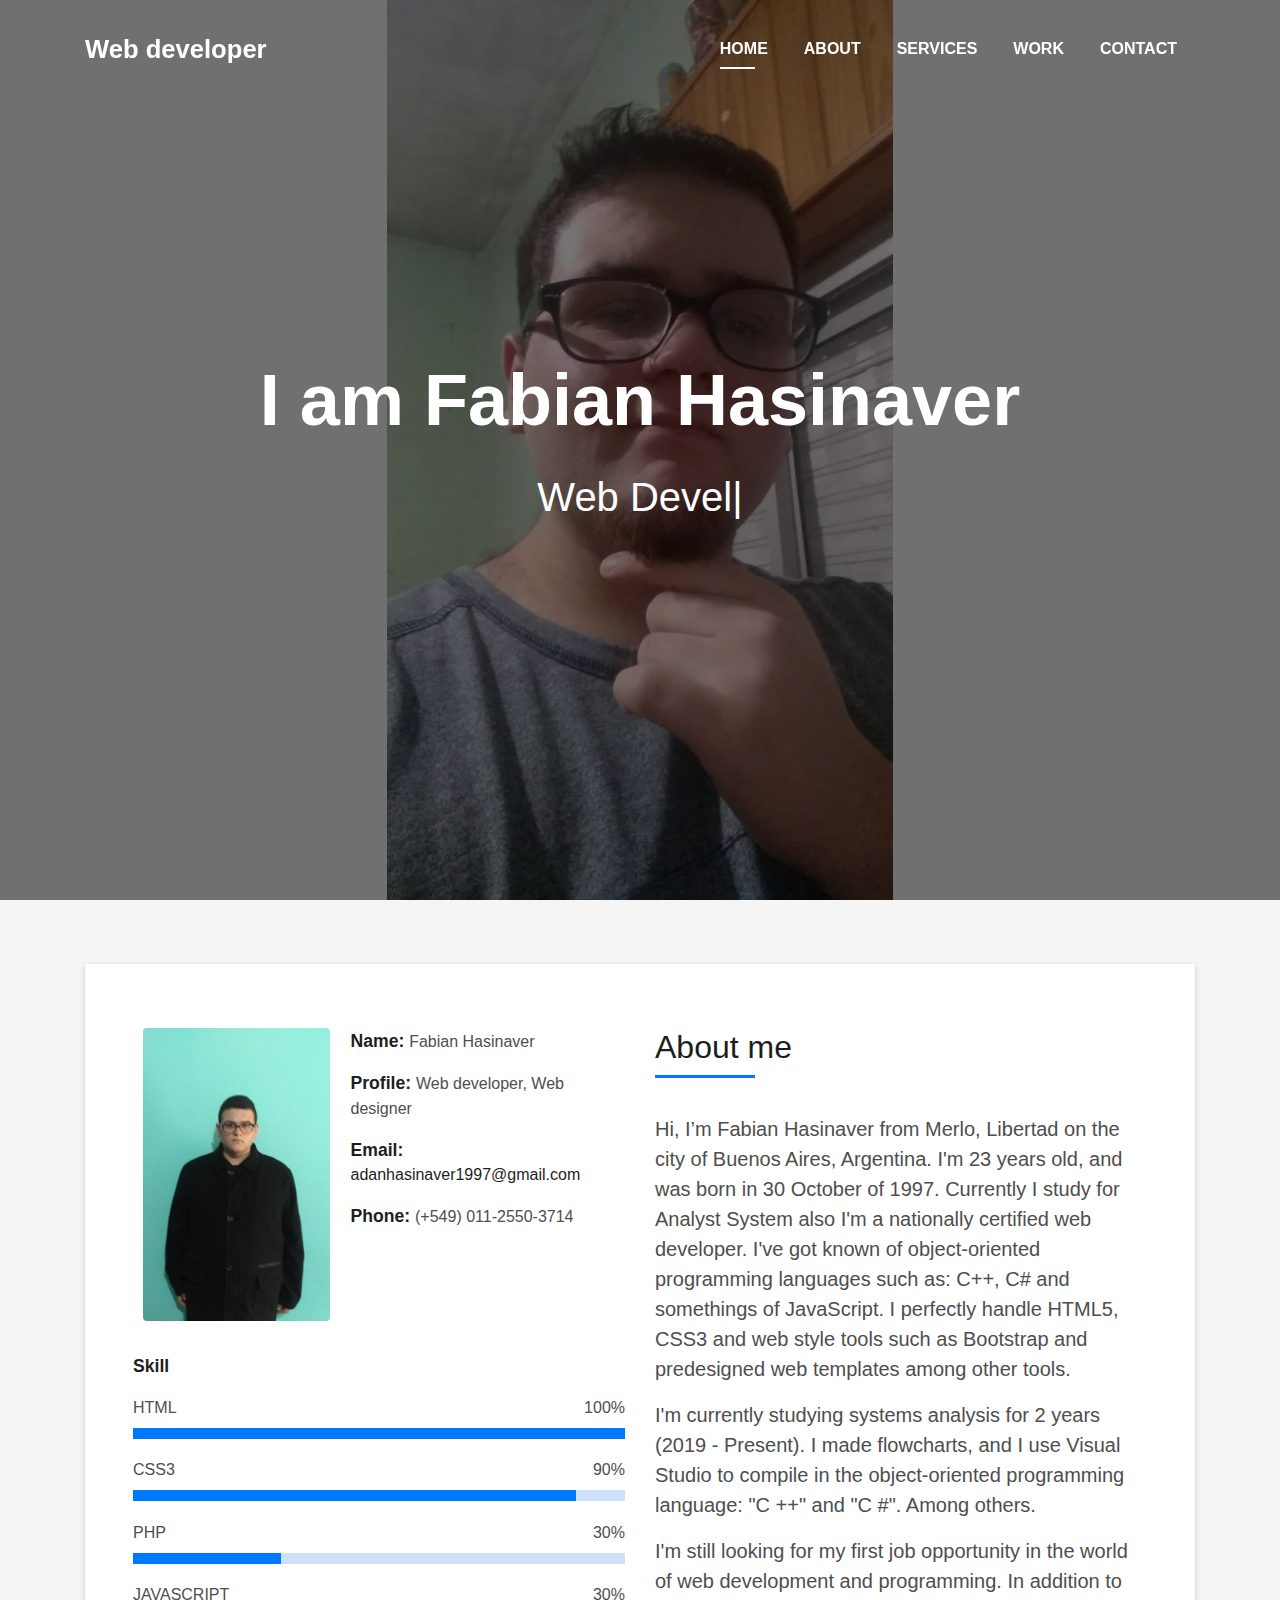
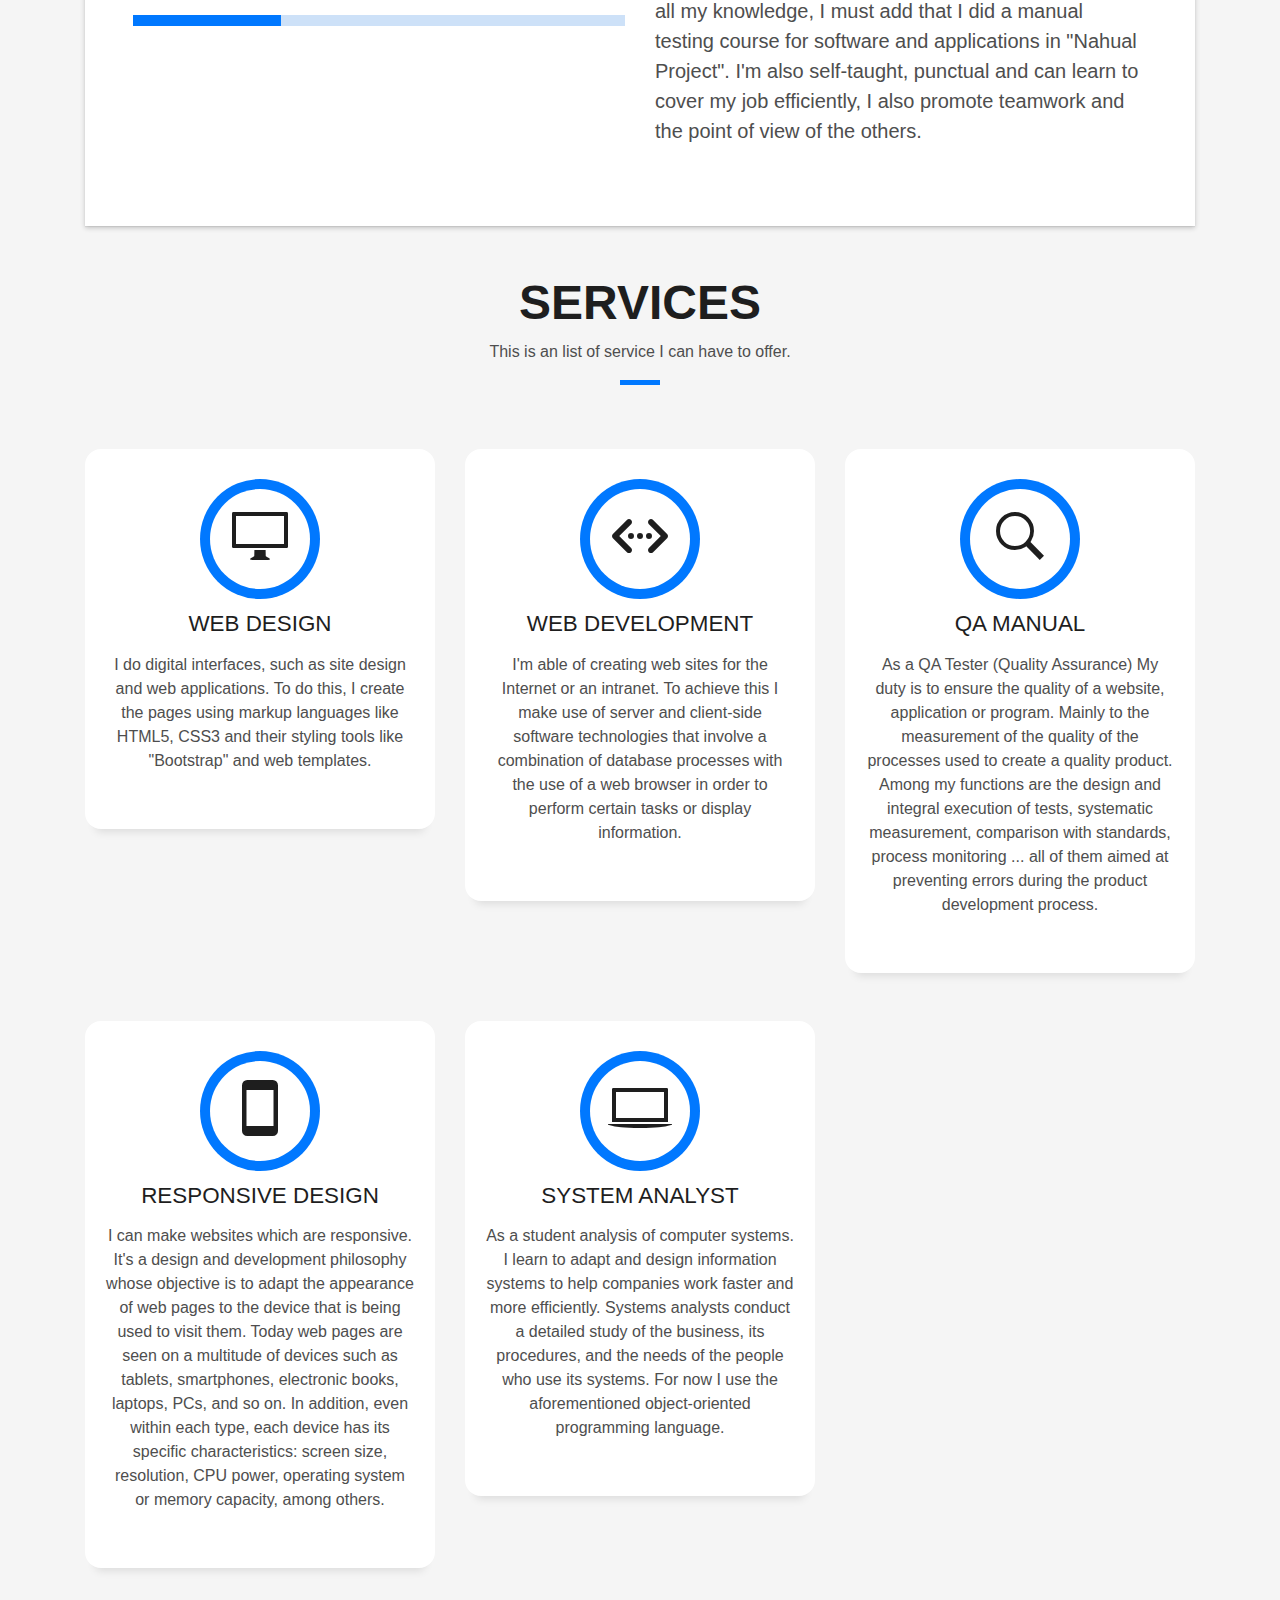
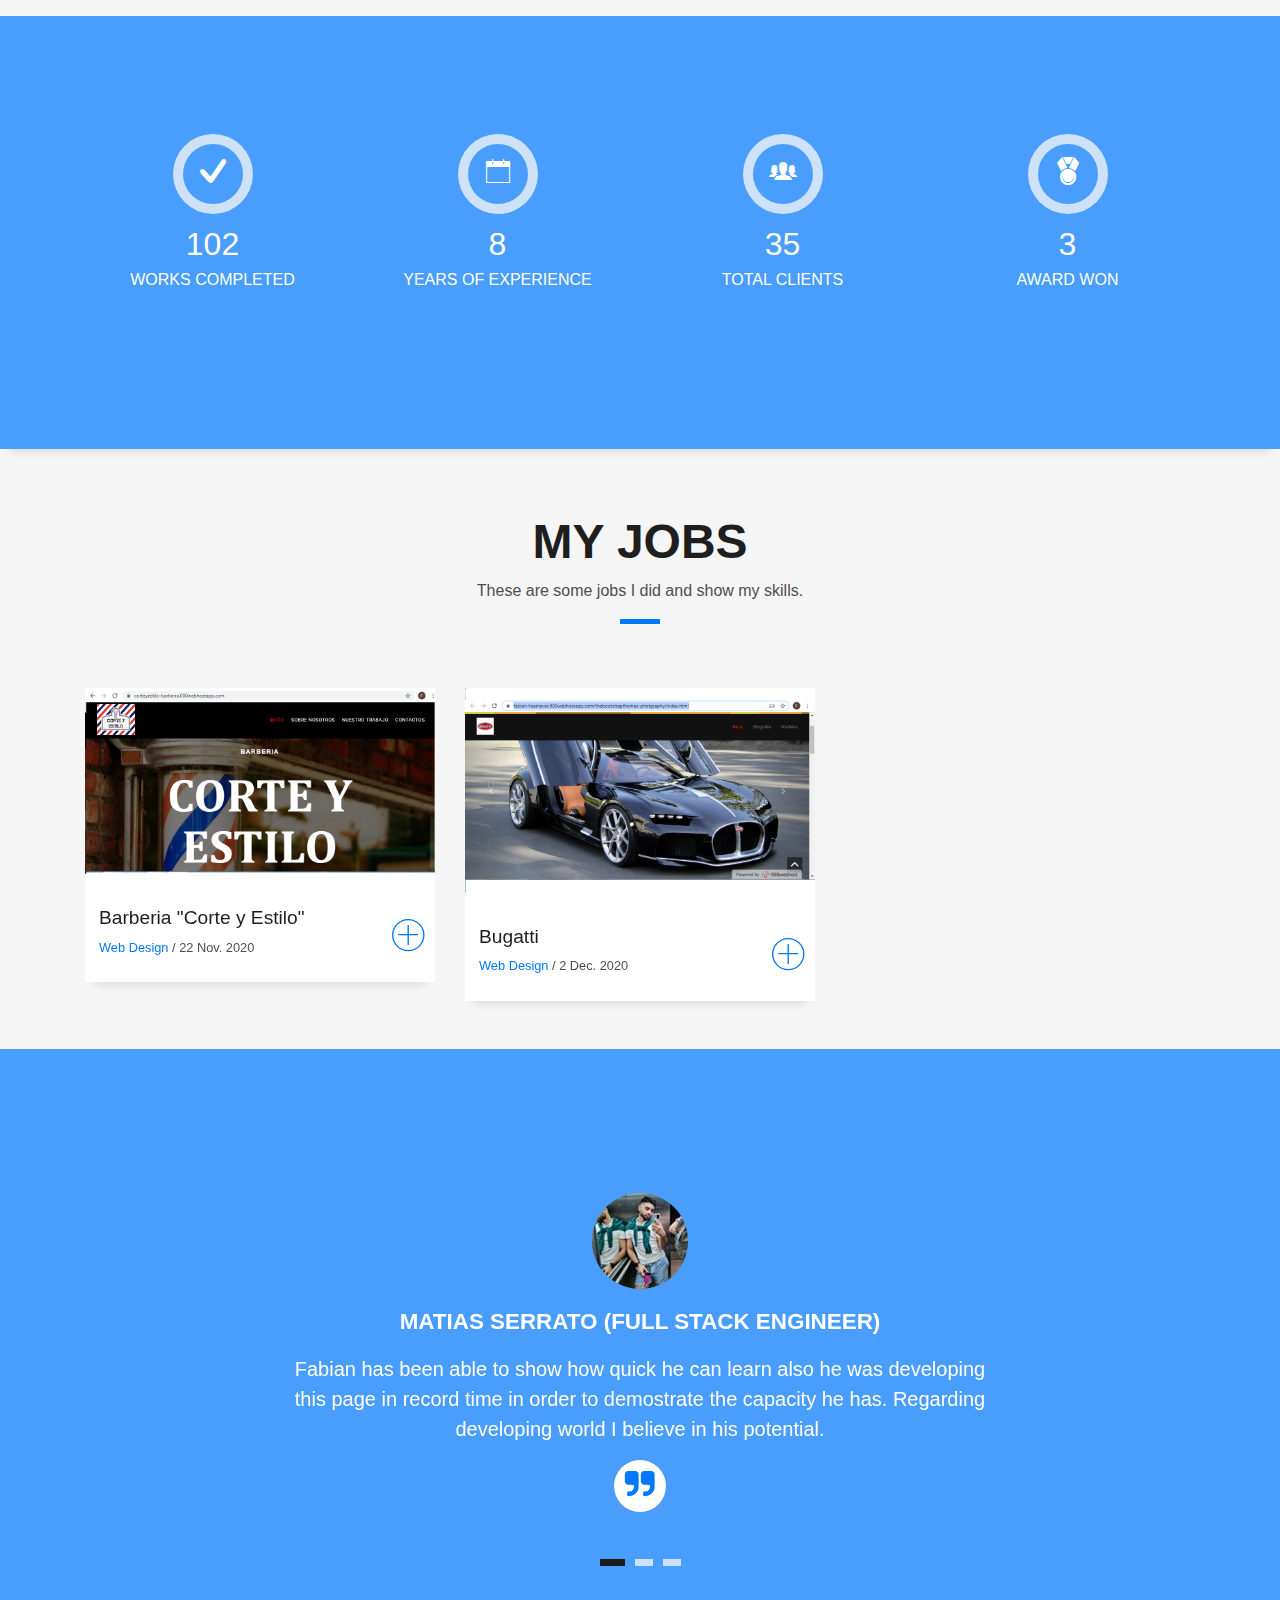
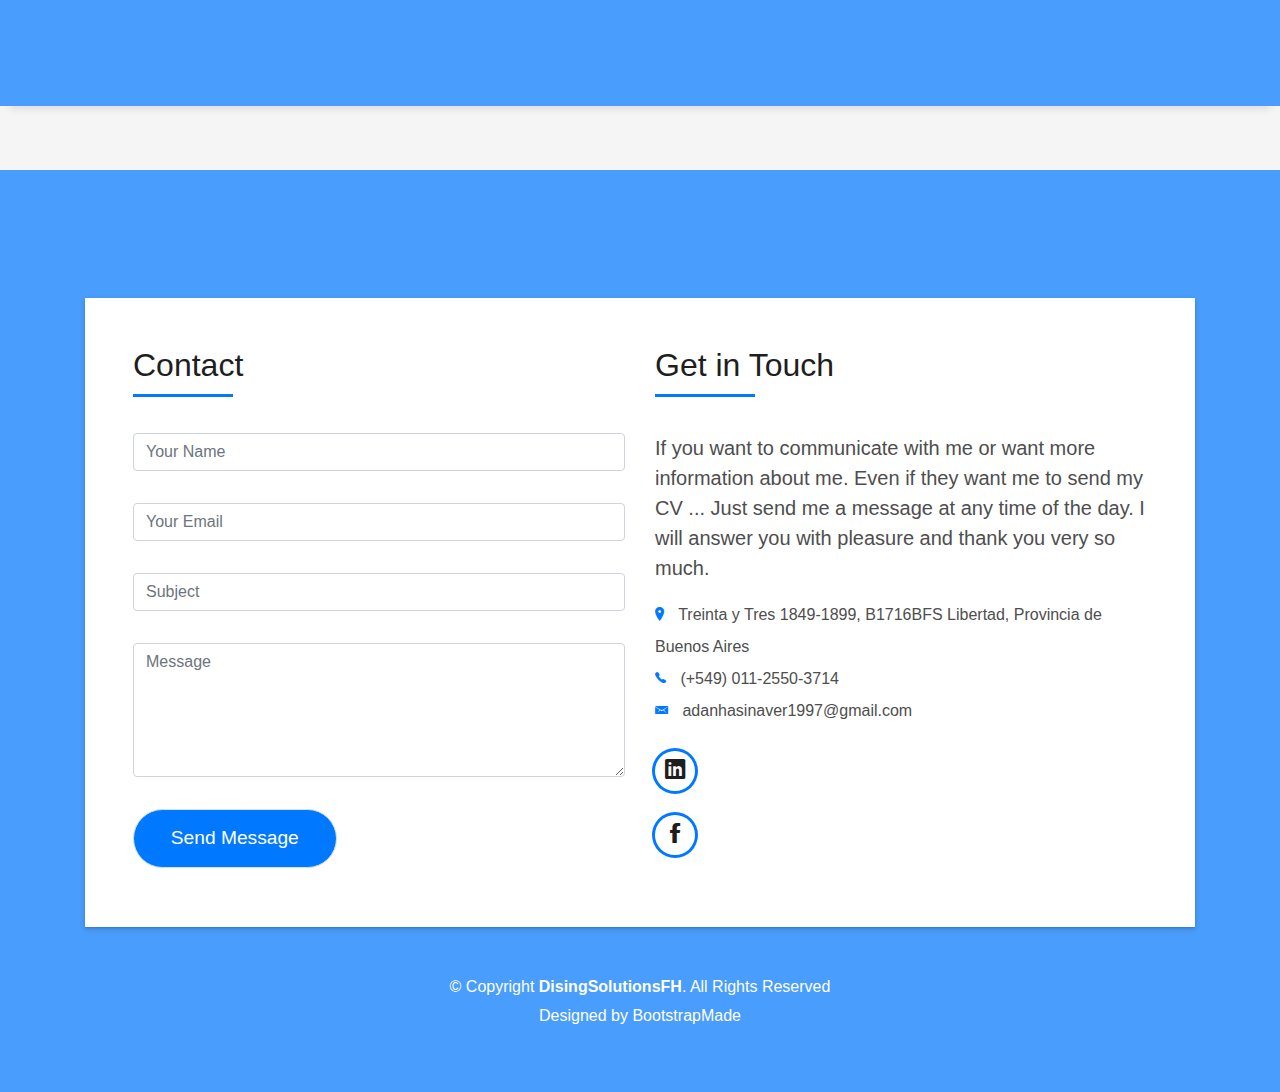
<file: DevFolio/index.html>
<!DOCTYPE html>
<html lang="en">
<head>
  <meta charset="utf-8">
  <title>Fabian Hasinaver</title>
  <meta content="width=device-width, initial-scale=1.0" name="viewport">
  <meta content="" name="keywords">
  <meta content="" name="description">

  <!-- Favicons -->
  <link href="img/kisspng-computer-monitor-favicon-icon-computer-5a9cbd6ea24106.1791610315202215506646.jpg" rel="icon">
  <link href="img/kisspng-computer-monitor-favicon-icon-computer-5a9cbd6ea24106.1791610315202215506646.jpg" rel="apple-touch-icon">

  <!-- Bootstrap CSS File -->
  <link href="lib/bootstrap/css/bootstrap.min.css" rel="stylesheet">

  <!-- Libraries CSS Files -->
  <link href="lib/font-awesome/css/font-awesome.min.css" rel="stylesheet">
  <link href="lib/animate/animate.min.css" rel="stylesheet">
  <link href="lib/ionicons/css/ionicons.min.css" rel="stylesheet">
  <link href="lib/owlcarousel/assets/owl.carousel.min.css" rel="stylesheet">
  <link href="lib/lightbox/css/lightbox.min.css" rel="stylesheet">

  <!-- Main Stylesheet File -->
  <link href="css/style.css" rel="stylesheet">
</head>

<body id="page-top">
  <!--/ Nav Star /-->
  <nav class="navbar navbar-b navbar-trans navbar-expand-md fixed-top" id="mainNav">
    <div class="container">
      <a class="navbar-brand js-scroll" href="#page-top">Web developer</a>
      <button class="navbar-toggler collapsed" type="button" data-toggle="collapse" data-target="#navbarDefault"
        aria-controls="navbarDefault" aria-expanded="false" aria-label="Toggle navigation">
        <span></span>
        <span></span>
        <span></span>
      </button>
      <div class="navbar-collapse collapse justify-content-end" id="navbarDefault">
        <ul class="navbar-nav">
          <li class="nav-item">
            <a class="nav-link js-scroll active" href="#home">Home</a>
          </li>
          <li class="nav-item">
            <a class="nav-link js-scroll" href="#about">About</a>
          </li>
          <li class="nav-item">
            <a class="nav-link js-scroll" href="#service">Services</a>
          </li>
          <li class="nav-item">
            <a class="nav-link js-scroll" href="#work">Work</a>
          </li>
          <li class="nav-item">
            <a class="nav-link js-scroll" href="#contact">Contact</a>
          </li>
        </ul>
      </div>
    </div>
  </nav>
  <!--/ Nav End /-->

  <!--/ Intro Skew Star /-->
  <div id="home" class="intro route bg-image" style="background-image: url(img/IMG-20201025-WA0017.jpg )">
    <div class="overlay-itro"></div>
    <div class="intro-content display-table">
      <div class="table-cell">
        <div class="container">
          <!--<p class="display-6 color-d">Hello, world!</p>-->
          <h1 class="intro-title mb-4">I am Fabian Hasinaver</h1>
          <p class="intro-subtitle"><span class="text-slider-items">Web Developer,Web Designer,System Analyst Studient</span><strong class="text-slider"></strong></p>
          <!-- <p class="pt-3"><a class="btn btn-primary btn js-scroll px-4" href="#about" role="button">Learn More</a></p> -->
        </div>
      </div>
    </div>
  </div>
  <!--/ Intro Skew End /-->

  <section id="about" class="about-mf sect-pt4 route">
    <div class="container">
      <div class="row">
        <div class="col-sm-12">
          <div class="box-shadow-full">
            <div class="row">
              <div class="col-md-6">
                <div class="row">
                  <div class="col-sm-6 col-md-5">
                    <div class="about-img">
                      <img src="img/IMG_20191231_122923991_BURST000_COVER_TOP.jpg" class="img-fluid rounded b-shadow-a" alt="">
                    </div>
                  </div>
                  <div class="col-sm-6 col-md-7">
                    <div class="about-info">
                      <p><span class="title-s">Name: </span> <span>Fabian Hasinaver</span></p>
                      <p><span class="title-s">Profile: </span> <span>Web developer, Web designer</span></p>
                      <p><span class="title-s">Email: </span> <span><a href="mailto:adanhasinaver1997@gmail.com">adanhasinaver1997@gmail.com </a></span></p>
                      <p><span class="title-s">Phone: </span> <span>(+549) 011-2550-3714</span></p>
                    </div>
                  </div>
                </div>
                <div class="skill-mf">
                  <p class="title-s">Skill</p>
                  <span>HTML</span> <span class="pull-right">100%</span>
                  <div class="progress">
                    <div class="progress-bar" role="progressbar" style="width: 100%;" aria-valuenow="100" aria-valuemin="0"
                      aria-valuemax="100"></div>
                  </div>
                  <span>CSS3</span> <span class="pull-right">90%</span>
                  <div class="progress">
                    <div class="progress-bar" role="progressbar" style="width: 90%" aria-valuenow="90" aria-valuemin="0"
                      aria-valuemax="100"></div>
                  </div>
                  <span>PHP</span> <span class="pull-right">30%</span>
                  <div class="progress">
                    <div class="progress-bar" role="progressbar" style="width: 30%" aria-valuenow="30" aria-valuemin="0"
                      aria-valuemax="100"></div>
                  </div>
                  <span>JAVASCRIPT</span> <span class="pull-right">30%</span>
                  <div class="progress">
                    <div class="progress-bar" role="progressbar" style="width: 30%" aria-valuenow="30" aria-valuemin="0"
                      aria-valuemax="100"></div>
                  </div>
                </div>
              </div>
              <div class="col-md-6">
                <div class="about-me pt-4 pt-md-0">
                  <div class="title-box-2">
                    <h5 class="title-left">
                      About me
                    </h5>
                  </div>
                  <p class="lead">
                    Hi, I’m Fabian Hasinaver from Merlo, Libertad on the city of Buenos Aires, Argentina.
				    I'm 23 years old, and was born in 30 October of 1997.
					Currently I study for Analyst System also I'm a nationally certified web developer.
					I've got known of object-oriented programming languages such as: C++, C# and somethings of JavaScript.
					I perfectly handle HTML5, CSS3 and web style tools such as Bootstrap and predesigned web templates among other tools.
                  </p>
                  <p class="lead">
                    I'm currently studying systems analysis for 2 years (2019 - Present).
					I made flowcharts, and I use Visual Studio to compile in the object-oriented programming language: "C ++" and "C #". Among others.
                  </p>
                  <p class="lead"> 
					I'm still looking for my first job opportunity in the world of web development and programming.
					In addition to all my knowledge, I must add that I did a manual testing course for software and applications in "Nahual Project".
					I'm also self-taught, punctual and can learn to cover my job efficiently, I also promote teamwork and the point of view of the others.
                  </p>
                </div>
              </div>
            </div>
          </div>
        </div>
      </div>
    </div>
  </section>

  <!--/ Section Services Star /-->
  <section id="service" class="services-mf route">
    <div class="container">
      <div class="row">
        <div class="col-sm-12">
          <div class="title-box text-center">
            <h3 class="title-a">
              Services
            </h3>
            <p class="subtitle-a">
              This is an list of service I can have to offer.
            </p>
            <div class="line-mf"></div>
          </div>
        </div>
      </div>
      <div class="row">
        <div class="col-md-4">
          <div class="service-box">
            <div class="service-ico">
              <span class="ico-circle"><i class="ion-monitor"></i></span>
            </div>
            <div class="service-content">
              <h2 class="s-title">Web Design</h2>
              <p class="s-description text-center">
				I do digital interfaces, such as site design and web applications. To do this, I create the pages using markup languages ​​like HTML5, CSS3 and their styling tools like "Bootstrap" and web templates.
              </p>
            </div>
          </div>
        </div>
        <div class="col-md-4">
          <div class="service-box">
            <div class="service-ico">
              <span class="ico-circle"><i class="ion-code-working"></i></span>
            </div>
            <div class="service-content">
              <h2 class="s-title">Web Development</h2>
              <p class="s-description text-center">
				I'm able of creating web sites for the Internet or an intranet. To achieve this I make use of server and client-side software technologies that involve a combination of database processes with the use of a web browser in order to perform certain tasks or display information.
              </p>
            </div>
          </div>
        </div>
        <div class="col-md-4">
          <div class="service-box">
            <div class="service-ico">
              <span class="ico-circle"><i class="ion-ios-search-strong"></i></span>
            </div>
            <div class="service-content">
              <h2 class="s-title">QA Manual</h2>
              <p class="s-description text-center">
              	As a QA Tester (Quality Assurance) My duty is to ensure the quality of a website, application or program. Mainly to the measurement of the quality of the processes used to create a quality product.
				Among my functions are the design and integral execution of tests, systematic measurement, comparison with standards, process monitoring ... all of them aimed at preventing errors during the product development process.
              </p>
            </div>
          </div>
        </div>
        <div class="col-md-4">
          <div class="service-box">
            <div class="service-ico">
              <span class="ico-circle"><i class="ion-android-phone-portrait"></i></span>
            </div>
            <div class="service-content">
              <h2 class="s-title">Responsive Design</h2>
              <p class="s-description text-center">
              	I can make websites which are responsive.
				It's a design and development philosophy whose objective is to adapt the appearance of web pages to the device that is being used to visit them. Today web pages are seen on a multitude of devices such as tablets, smartphones, electronic books, laptops, PCs, and so on. In addition, even within each type, each device has its specific characteristics: screen size, resolution, CPU power, operating system or memory capacity, among others.
              </p>
            </div>
          </div>
        </div>
        <div class="col-md-4">
          <div class="service-box">
            <div class="service-ico">
              <span class="ico-circle"><i class="ion-laptop"></i></span>
            </div>
            <div class="service-content">
              <h2 class="s-title">System Analyst</h2>
              <p class="s-description text-center">
				As a student analysis of computer systems.
				I learn to adapt and design information systems to help companies work faster and more efficiently. Systems analysts conduct a detailed study of the business, its procedures, and the needs of the people who use its systems.
				For now I use the aforementioned object-oriented programming language.
              </p>
            </div>
          </div>
        </div>
      </div>
    </div>
  </section>
  <!--/ Section Services End /-->

  <div class="section-counter paralax-mf bg-image" style="background-image: url(img/counters-bg.jpg)">
    <div class="overlay-mf"></div>
    <div class="container">
      <div class="row">
        <div class="col-sm-3 col-lg-3">
          <div class="counter-box">
            <div class="counter-ico">
              <span class="ico-circle"><i class="ion-checkmark-round"></i></span>
            </div>
            <div class="counter-num">
              <p class="counter">102</p>
              <span class="counter-text">WORKS COMPLETED</span>
            </div>
          </div>
        </div>
        <div class="col-sm-3 col-lg-3">
          <div class="counter-box pt-4 pt-md-0">
            <div class="counter-ico">
              <span class="ico-circle"><i class="ion-ios-calendar-outline"></i></span>
            </div>
            <div class="counter-num">
              <p class="counter">8</p>
              <span class="counter-text">YEARS OF EXPERIENCE</span>
            </div>
          </div>
        </div>
        <div class="col-sm-3 col-lg-3">
          <div class="counter-box pt-4 pt-md-0">
            <div class="counter-ico">
              <span class="ico-circle"><i class="ion-ios-people"></i></span>
            </div>
            <div class="counter-num">
              <p class="counter">35</p>
              <span class="counter-text">TOTAL CLIENTS</span>
            </div>
          </div>
        </div>
        <div class="col-sm-3 col-lg-3">
          <div class="counter-box pt-4 pt-md-0">
            <div class="counter-ico">
              <span class="ico-circle"><i class="ion-ribbon-a"></i></span>
            </div>
            <div class="counter-num">
              <p class="counter">3</p>
              <span class="counter-text">AWARD WON</span>
            </div>
          </div>
        </div>
      </div>
    </div>
  </div>

  <!--/ Section Portfolio Star /-->
  <section id="work" class="portfolio-mf sect-pt4 route">
    <div class="container">
      <div class="row">
        <div class="col-sm-12">
          <div class="title-box text-center">
            <h3 class="title-a">
              My jobs
            </h3>
            <p class="subtitle-a">
              These are some jobs I did and show my skills.
            </p>
            <div class="line-mf"></div>
          </div>
        </div>
      </div>
      <div class="row">
        <div class="col-md-4">
          <div class="work-box">
            <a href="img/work-1.jpg" data-lightbox="gallery-mf">
              <div class="work-img">
               <a href="https://corteyestilo-barberia.000webhostapp.com/#main-header"> <img src="img/imagen1.png" alt="" class="img-fluid"></a>
              </div>
              <div class="work-content">
                <div class="row">
                  <div class="col-sm-8">
                    <h2 class="w-title">Barberia "Corte y Estilo"</h2>
                    <div class="w-more">
                      <span class="w-ctegory">Web Design</span> / <span class="w-date">22 Nov. 2020</span>
                    </div>
                  </div>
                  <div class="col-sm-4">
                    <div class="w-like">
                      <span class="ion-ios-plus-outline"></span>
                    </div>
                  </div>
                </div>
              </div>
            </a>
          </div>
        </div>
        <div class="col-md-4">
          <div class="work-box">
            <a href="img/work-2.jpg" data-lightbox="gallery-mf">
              <div class="work-img">
                <a href="https://fabian-hasinaver.000webhostapp.com/thebootstrapthemes-photgraphy/index.html"><img src="img/bugatti.png" alt="" class="img-fluid"></a>
              </div>
              <div class="work-content">
                <div class="row">
                  <div class="col-sm-8">
                    <h2 class="w-title">Bugatti</h2>
                    <div class="w-more">
                      <span class="w-ctegory">Web Design</span> / <span class="w-date">2 Dec. 2020</span>
                    </div>
                  </div>
                  <div class="col-sm-4">
                    <div class="w-like">
                      <span class="ion-ios-plus-outline"></span>
                    </div>
                  </div>
                </div>
              </div>
            </a>
          </div>
        </div>
 </section>
 <!--/ Section Portfolio End /-->

  <!--/ Section Testimonials Star /-->
  <div class="testimonials paralax-mf bg-image" style="background-image: url(img/overlay-bg.jpg)">
    <div class="overlay-mf"></div>
    <div class="container">
      <div class="row">
        <div class="col-md-12">
          <div id="testimonial-mf" class="owl-carousel owl-theme">
            <div class="testimonial-box">
              <div class="author-test">
                <img src="img/pp.jpg" alt="" class="rounded-circle b-shadow-a">
                <span class="author">Matias Serrato (Full Stack Engineer)</span>
              </div>
              <div class="content-test">
                <p class="description lead">
                  Fabian has been able to show how quick he can learn also he was developing this page in record time in order to demostrate the capacity he has.
                  Regarding developing world I believe in his potential.
                </p>
                <span class="comit"><i class="fa fa-quote-right"></i></span>
              </div>
            </div>
            <div class="testimonial-box">
              <div class="author-test">
                <img src="img/testimonial-4.jpg" alt="" class="rounded-circle b-shadow-a">
                <span class="author">Lucas Carnero ()</span>
              </div>
              <div class="content-test">
                <p class="description lead">
                  Curabitur arcu erat, accumsan id imperdiet et, porttitor at sem. Lorem ipsum dolor sit amet,
                  consectetur adipiscing elit.
                </p>
                <span class="comit"><i class="fa fa-quote-right"></i></span>
              </div>
            </div>
            <div class="testimonial-box">
              <div class="author-test">
                <img src="img/testimonial-4.jpg" alt="" class="rounded-circle b-shadow-a">
                <span class="author">Walter Carnero ()</span>
              </div>
              <div class="content-test">
                <p class="description lead">
                  Curabitur arcu erat, accumsan id imperdiet et, porttitor at sem. Lorem ipsum dolor sit amet,
                  consectetur adipiscing elit.
                </p>
                <span class="comit"><i class="fa fa-quote-right"></i></span>
              </div>
            </div>
          </div>
        </div>
      </div>
    </div>
  </div>
  <!--/ Section Contact-Footer Star /-->
  <section class="paralax-mf footer-paralax bg-image sect-mt4 route" style="background-image: url(img/overlay-bg.jpg)">
    <div class="overlay-mf"></div>
    <div class="container">
      <div class="row">
        <div class="col-sm-12">
          <div class="contact-mf">
            <div id="contact" class="box-shadow-full">
              <div class="row">
                <div class="col-md-6">
                  <div class="title-box-2">
                    <h5 class="title-left">
                      Contact
                    </h5>
                  </div>
                  <div>
                      <form action="" method="post" role="form" class="contactForm">
                      <div id="sendmessage">Your message has been sent. Thank you!</div>
                      <div id="errormessage"></div>
                      <div class="row">
                        <div class="col-md-12 mb-3">
                          <div class="form-group">
                            <input type="text" name="name" class="form-control" id="name" placeholder="Your Name" data-rule="minlen:4" data-msg="Please enter at least 4 chars" />
                            <div class="validation"></div>
                          </div>
                        </div>
                        <div class="col-md-12 mb-3">
                          <div class="form-group">
                            <input type="email" class="form-control" name="email" id="email" placeholder="Your Email" data-rule="email" data-msg="Please enter a valid email" />
                            <div class="validation"></div>
                          </div>
                        </div>
                        <div class="col-md-12 mb-3">
                            <div class="form-group">
                              <input type="text" class="form-control" name="subject" id="subject" placeholder="Subject" data-rule="minlen:4" data-msg="Please enter at least 8 chars of subject" />
                              <div class="validation"></div>
                            </div>
                        </div>
                        <div class="col-md-12 mb-3">
                          <div class="form-group">
                            <textarea class="form-control" name="message" rows="5" data-rule="required" data-msg="Please write something for us" placeholder="Message"></textarea>
                            <div class="validation"></div>
                          </div>
                        </div>
                        <div class="col-md-12">
                          <button type="submit" class="button button-a button-big button-rouded">Send Message</button>
                        </div>
                      </div>
                    </form>
                  </div>
                </div>
                <div class="col-md-6">
                  <div class="title-box-2 pt-4 pt-md-0">
                    <h5 class="title-left">
                      Get in Touch
                    </h5>
                  </div>
                  <div class="more-info">
                    <p class="lead">
						          If you want to communicate with me or want more information about me. Even if they want me to send my CV ... Just send me a message at any time of the day.
						          I will answer you with pleasure and thank you very so much.
                    </p>
                    <ul class="list-ico">
                      <li><span class="ion-ios-location"></span> Treinta y Tres 1849-1899, B1716BFS Libertad, Provincia de Buenos Aires</li>
                      <li><span class="ion-ios-telephone"></span> (+549) 011-2550-3714</li>
                      <li><span class="ion-email"></span> adanhasinaver1997@gmail.com</li>
                    </ul>
                  </div>
                  <div class="socials">
                    <ul>
                      <li><a href="https://www.linkedin.com/in/fabian-hasinaver-72717b19b/"><span class="ico-circle"><i class="ion-social-linkedin"></i></span></a></li>
                    </ul>
                    <br>
                    <ul>
                      <li><a href="https://www.facebook.com/profile.php?id=100025580324549"><span class="ico-circle"><i class="ion-social-facebook"></i></span></a></li>
                    </ul>
                  </div>
                </div>
              </div>
            </div>
          </div>
        </div>
      </div>
    </div>
    <footer>
      <div class="container">
        <div class="row">
          <div class="col-sm-12">
            <div class="copyright-box">
              <p class="copyright">&copy; Copyright <strong>DisingSolutionsFH</strong>. All Rights Reserved</p>
              <div class="credits">
                Designed by <a href="https://bootstrapmade.com/">BootstrapMade</a>
              </div>
            </div>
          </div>
        </div>
      </div>
    </footer>
  </section>
  <!--/ Section Contact-footer End /-->

  <a href="#" class="back-to-top"><i class="fa fa-chevron-up"></i></a>
  <div id="preloader"></div>

  <!-- JavaScript Libraries -->
  <script src="lib/jquery/jquery.min.js"></script>
  <script src="lib/jquery/jquery-migrate.min.js"></script>
  <script src="lib/popper/popper.min.js"></script>
  <script src="lib/bootstrap/js/bootstrap.min.js"></script>
  <script src="lib/easing/easing.min.js"></script>
  <script src="lib/counterup/jquery.waypoints.min.js"></script>
  <script src="lib/counterup/jquery.counterup.js"></script>
  <script src="lib/owlcarousel/owl.carousel.min.js"></script>
  <script src="lib/lightbox/js/lightbox.min.js"></script>
  <script src="lib/typed/typed.min.js"></script>
  <!-- Contact Form JavaScript File -->
  <script src="contactform/contactform.js"></script>

  <!-- Template Main Javascript File -->
  <script src="js/main.js"></script>

</body>
</html>
</file>
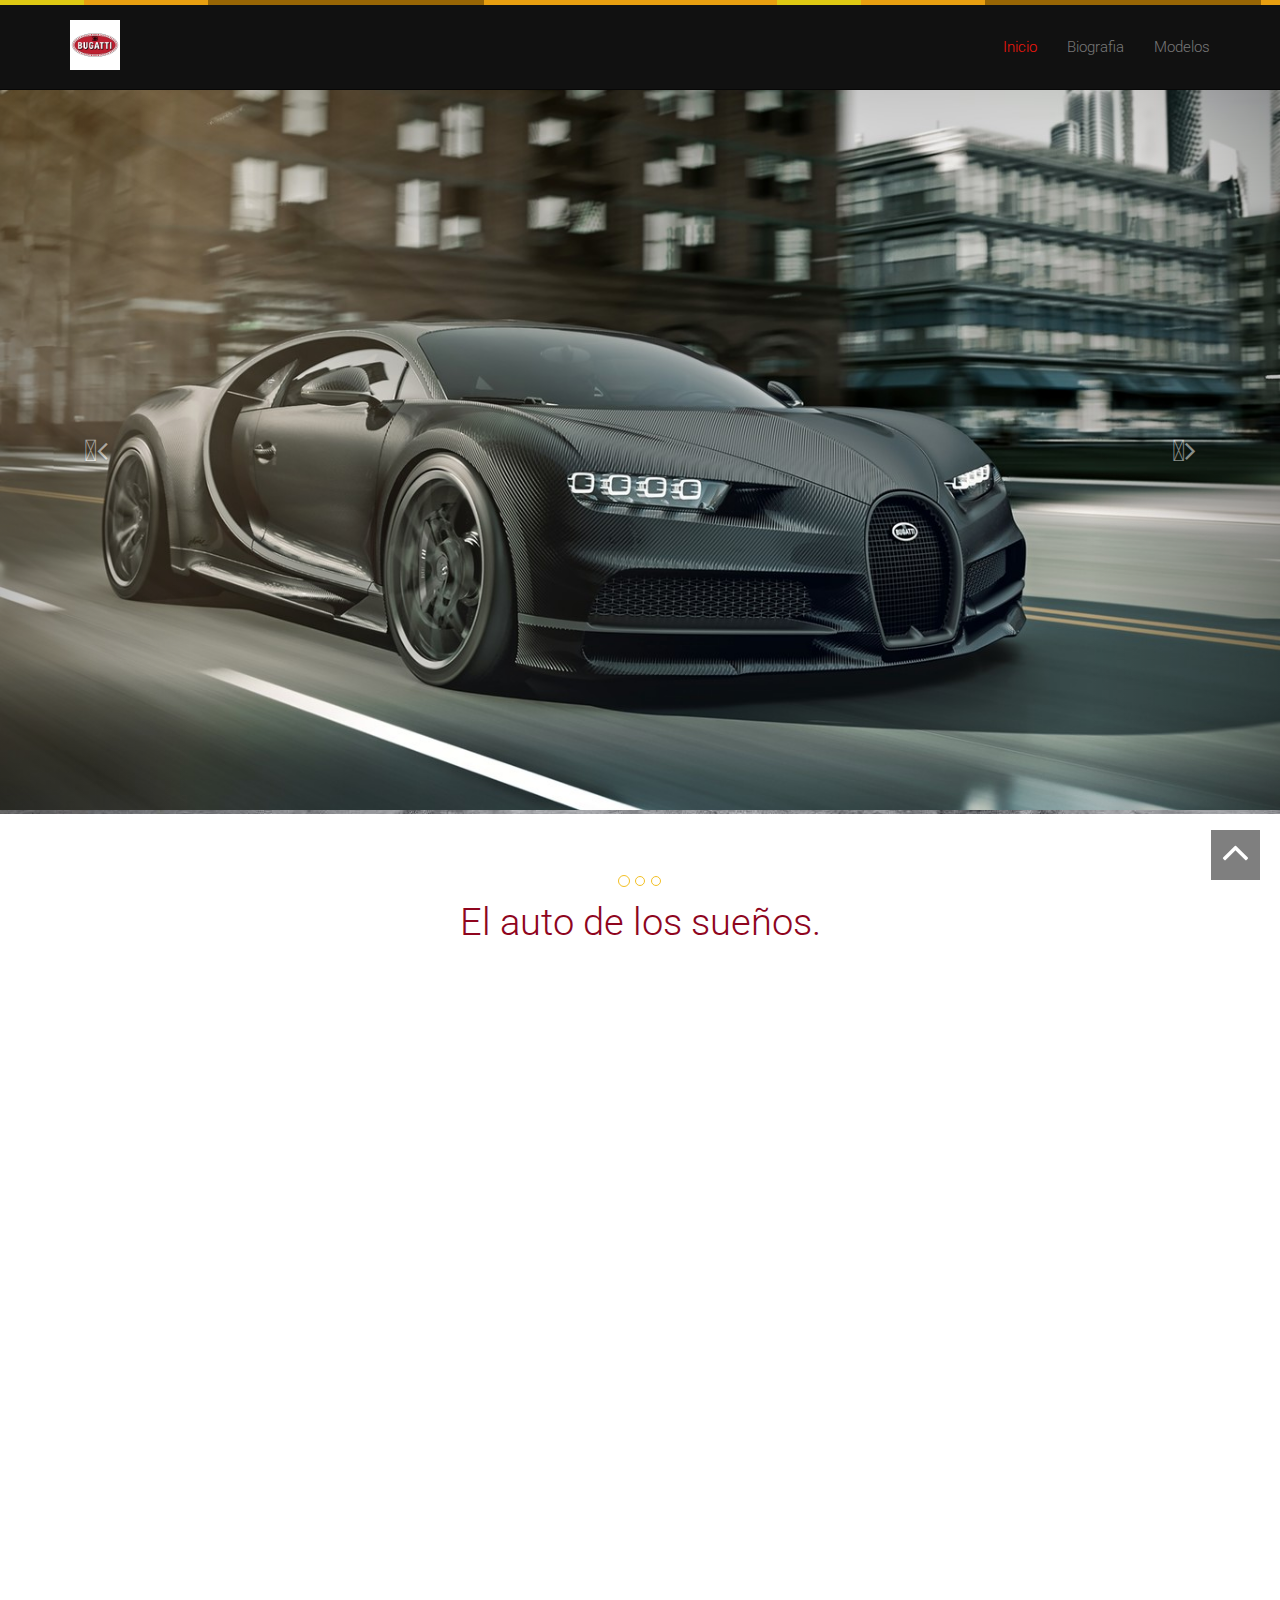
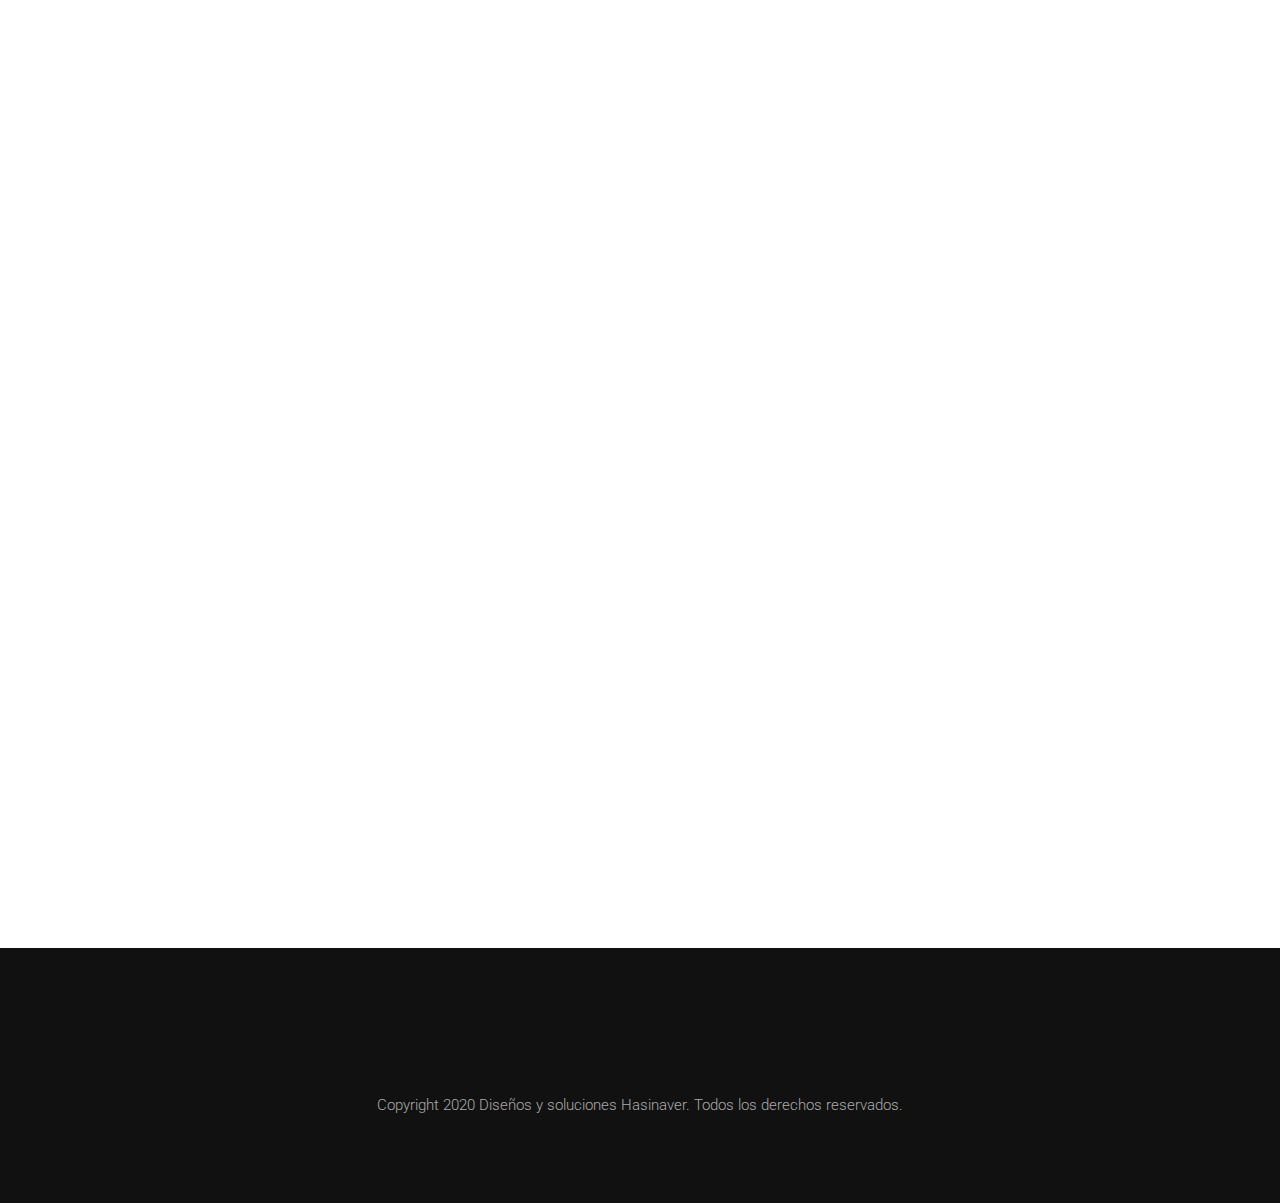
<file: thebootstrapthemes-photgraphy/index.html>
<!DOCTYPE html>
<html lang="es">
<head>
<meta charset="UTF-8" />
<meta http-equiv="Content-Type" content="text/html; charset=utf-8" />
<meta name="viewport" content="width=device-width, initial-scale=1, maximum-scale=1, user-scalable=no">
<title>Bugatti</title>

<!-- Google fonts -->
<link href='http://fonts.googleapis.com/css?family=Roboto:400,300,700' rel='stylesheet' type='text/css'>

<!-- font awesome -->
<link href="//maxcdn.bootstrapcdn.com/font-awesome/4.2.0/css/font-awesome.min.css" rel="stylesheet">

<!-- bootstrap -->
<link rel="stylesheet" href="assets/bootstrap/css/bootstrap.min.css" />

<!-- animate.css -->
<link rel="stylesheet" href="assets/animate/animate.css" />
<link rel="stylesheet" href="assets/animate/set.css" />

<!-- gallery -->
<link rel="stylesheet" href="assets/gallery/blueimp-gallery.min.css">

<!-- favicon -->
<link rel="shortcut icon" href="images/bugatti-283548.png" type="image/x-icon">
<link rel="icon" href="images/bugatti-283548.png" type="image/x-icon">


<link rel="stylesheet" href="assets/style.css">

</head>

<body>
<div class="topbar animated fadeInLeftBig"></div>

<!-- Header Starts -->
<div class="navbar-wrapper">
      <div class="container">

        <div class="navbar navbar-inverse navbar-fixed-top" role="navigation" id="top-nav">
          <div class="container">
            <div class="navbar-header">
              <!-- Logo Starts -->
              <a class="navbar-brand" href="#home"><img src="images/bugatti-283548.png" width="50" height="50" alt="logo"></a>
              <!-- #Logo Ends -->


              <button type="button" class="navbar-toggle collapsed" data-toggle="collapse" data-target=".navbar-collapse">
                <span class="sr-only">Toggle navigation</span>
                <span class="icon-bar"></span>
                <span class="icon-bar"></span>
                <span class="icon-bar"></span>
              </button>

            </div>


            <!-- Nav Starts -->
            <div class="navbar-collapse  collapse">
              <ul class="nav navbar-nav navbar-right scroll">
                 <li class="active"><a href="#home">Inicio</a></li>
                 <li ><a href="#about">Biografia</a></li>
                 <li ><a href="#works">Modelos</a></li>
              </ul>
            </div>
            <!-- #Nav Ends -->

          </div>
        </div>

      </div>
    </div>
<!-- #Header Starts -->




<div id="home">
<!-- Slider Starts -->
<div id="myCarousel" class="carousel slide banner-slider animated bounceInDown" data-ride="carousel">     
      <div class="carousel-inner">
        <!-- Item 1 -->
        <div class="item active">
          <img src="images/1366_2000.jpg" alt="banner">
        </div>
        <!-- #Item 1 -->

        <!-- Item 1 -->
        <div class="item">
          <img src="images/bugati-chiron-pur-sport-in-london.jpg" alt="banner">
        </div>
        <!-- #Item 1 -->

        <!-- Item 1 -->
        <div class="item">
          <img src="images/bugatti-centodieci-01-soymotor.jpg"  alt="banner">
        </div>
        <!-- #Item 1 -->

        <!-- Item 1 -->
        <div class="item">
          <img src="images/bugatti-atlantic-coupe-1874849.jpg" alt="banner">
        </div>
        <!-- #Item 1 -->
      </div>
      <a class="left carousel-control" href="#myCarousel" data-slide="prev"><span class="glyphicon-chevron-left"><i class="fa fa-angle-left"></i></span></a>
      <a class="right carousel-control" href="#myCarousel" data-slide="next"><span class="glyphicon-chevron-right"><i class="fa fa-angle-right"></i></span></a>
    </div>
<!-- #Slider Ends -->
</div>









<!-- Cirlce Starts -->
<div id="about"  class="container spacer about">
<h2 class="text-center wowload fadeInUp">El auto de los sueños.</h2>  
  <div class="row">
  <div class="col-sm-6 wowload fadeInLeft">
    <h4><i class="fa fa-camera-retro"></i> Biografia </h4>
    <p>Bugatti es una marca de automóviles francesa de gran lujo y competición fundada en el año 1909 por Ettore Bugatti (1881-1947) en Molsheim, localidad actualmente en Francia y por entonces perteneciente al Imperio alemán.1​ En la actualidad es propiedad del Grupo Volkswagen.

    Con el lema de "Nada puede ser demasiado hermoso, nada puede ser demasiado costoso", los miembros de la familia Bugatti —Ettore; su hermano Rembrandt (escultor de la célebre mascota del Type 41 Royale, el elefante); y su hijo Jean (talentoso diseñador y piloto) diseñaron y construyeron durante 30 años una serie de lujosos automóviles que destacaron tanto por su rendimiento como por su diseño.

    A finales de la Segunda Guerra Mundial la marca, como otras del sector, conoció dificultades económicas y no pudo recuperar el esplendor alcanzado en los años 1920 y 30 pero su prestigio mantuvo el interés por relanzarla como competidora de Maserati o Alfa Romeo durante los años 1950 y 1960.

    Desde los años 1980 esta marca fue gestionada por la empresa Bugatti Automobili SpA que adquirió también Lotus, hasta que tras ser comprada en 1998 por el Grupo Volkswagen, se constituyó en empresa de capital francés en el año 2000 con la denominación de Bugatti Automobiles SAS con base en Molsheim.</p>
    

  </div>
  <div class="col-sm-6 wowload fadeInRight">    
  </div>
  </div>

  <div class="services">
  <h3 class="text-center wowload fadeInUp">"Nada puede ser demasiado hermoso, nada puede ser demasiado costoso"</h3>
  </div>
</div>
<!-- #Cirlce Ends -->


<!-- works -->
<div id="works"  class=" clearfix grid"> 
    <figure class="effect-oscar  wowload fadeInUp">
        <img src="images/portfolio/1.jpg" width="400" height="200" alt="img01"/>
        <figcaption>
            <h2>Bugatti  chiron  super  sport</h2>
            <p><br>
            <a href="images/portfolio/1.jpg" width="400" height="200" title="1" data-gallery>View more</a></p>            
        </figcaption>
    </figure>
     <figure class="effect-oscar  wowload fadeInUp">
        <img src="images/portfolio/2.jpg" width="400" height="200" alt="img01"/>
        <figcaption>
            <h2></h2>
            <p><br>
            <a href="images/portfolio/2.jpg" width="400" height="200" title="1" data-gallery>View more</a></p>            
        </figcaption>
    </figure>
     <figure class="effect-oscar  wowload fadeInUp">
        <img src="images/portfolio/3.jpg" width="400" height="200" alt="img01"/>
        <figcaption>
            
            <p><br>
            <a href="images/portfolio/3.jpg" width="400" height="200" title="1" data-gallery>View more</a></p>            
        </figcaption>
    </figure>
     <figure class="effect-oscar  wowload fadeInUp">
        <img src="images/portfolio/4.jpg" width="400" height="200" alt="img01"/>
        <figcaption>
            <h2>bugatti  chiron  sport</h2>
            <p><br>
            <a href="images/portfolio/4.jpg" width="400" height="200" title="1" data-gallery>View more</a></p>            
        </figcaption>
    </figure>
     <figure class="effect-oscar  wowload fadeInUp">
        <img src="images/portfolio/5.jpg" width="400" height="200" alt="img01"/>
        <figcaption>
            <h2></h2>
            <p><br>
            <a href="images/portfolio/5.jpg" width="400" height="200" title="1" data-gallery>View more</a></p>            
        </figcaption>
    </figure>
     
     <figure class="effect-oscar  wowload fadeInUp">
        <img src="images/portfolio/6.jpg" width="400" height="200" alt="img01"/>
        <figcaption>
            <h2></h2>
            <p><br>
            <a href="images/portfolio/6.jpg" width="400" height="200" title="1" data-gallery>View more</a></p>            
        </figcaption>
    </figure>
    <figure class="effect-oscar  wowload fadeInUp">
        <img src="images/portfolio/7.jpg" width="400" height="200" alt="img01"/>
        <figcaption>
            <h2>Bugatti  Divo</h2>
            <p><br>
            <a href="images/portfolio/7.jpg" width="400" height="200" title="1" data-gallery>View more</a></p>            
        </figcaption>
    </figure>
    <figure class="effect-oscar  wowload fadeInUp">
        <img src="images/portfolio/8.jpg" width="400" height="200" alt="img01"/>
        <figcaption>
            <h2></h2>
            <p><br>
            <a href="images/portfolio/8.jpg" width="400" height="200" title="1" data-gallery>View more</a></p>            
        </figcaption>
    </figure>
    <figure class="effect-oscar  wowload fadeInUp">
        <img src="images/portfolio/9.jpg" width="400" height="200" alt="img01"/>
        <figcaption>
            <h2></h2>
            <p><br>
            <a href="images/portfolio/9.jpg" width="400" height="200" title="1" data-gallery>View more</a></p>            
        </figcaption>
    </figure>
    <figure class="effect-oscar  wowload fadeInUp">
        <img src="images/portfolio/10.jpg" width="400" height="200" alt="img01"/>
        <figcaption>
            <h2>Bugatti Veyron</h2>
            <p><br>
            <a href="images/portfolio/10.jpg" width="400" height="200" title="1" data-gallery>View more</a></p>            
        </figcaption>
    </figure>
    <figure class="effect-oscar  wowload fadeInUp">
        <img src="images/portfolio/11.jpg" width="400" height="200" alt="img01"/>
        <figcaption>
            <h2></h2>
            <p><br>
            <a href="images/portfolio/11.jpg" width="400" height="200" title="1" data-gallery>View more</a></p>            
        </figcaption>
    </figure>
    <figure class="effect-oscar  wowload fadeInUp">
        <img src="images/portfolio/12.jpg" width="400" height="200" alt="img01"/>
        <figcaption>
            <h2></h2>
            <p><br>
            <a href="images/portfolio/12.jpg" width="400" height="200" title="1" data-gallery>View more</a></p>            
        </figcaption>
    </figure>
    

     
</div>

   <!-- Indicators -->
   	<ol class="carousel-indicators">
    <li data-target="#carousel-testimonials" data-slide-to="0" class="active"></li>
    <li data-target="#carousel-testimonials" data-slide-to="1"></li>
    <li data-target="#carousel-testimonials" data-slide-to="2"></li>
  	</ol>

<!-- Footer Starts -->
<div class="footer text-center spacer">
<p class="wowload flipInX"><a href="#"><i class="fa fa-facebook fa-2x"></i></a> <a href="#"><i class="fa fa-instagram fa-2x"></i></a> <a href="#"><i class="fa fa-twitter fa-2x"></i></a> <a href="#"><i class="fa fa-flickr fa-2x"></i></a> </p>
Copyright 2020 Diseños y soluciones Hasinaver. Todos los derechos reservados.
</div>
<!-- # Footer Ends -->
<a href="#home" class="gototop "><i class="fa fa-angle-up  fa-3x"></i></a>

<!-- The Bootstrap Image Gallery lightbox, should be a child element of the document body -->
<div id="blueimp-gallery" class="blueimp-gallery blueimp-gallery-controls">
    <!-- The container for the modal slides -->
    <div class="slides"></div>
    <!-- Controls for the borderless lightbox -->
    <h3 class="title">Title</h3>
    <a class="prev">‹</a>
    <a class="next">›</a>
    <a class="close">×</a>
    <!-- The modal dialog, which will be used to wrap the lightbox content -->    
</div>

<!-- jquery -->
<script src="assets/jquery.js"></script>

<!-- wow script -->
<script src="assets/wow/wow.min.js"></script>


<!-- boostrap -->
<script src="assets/bootstrap/js/bootstrap.js" type="text/javascript" ></script>

<!-- jquery mobile -->
<script src="assets/mobile/touchSwipe.min.js"></script>
<script src="assets/respond/respond.js"></script>

<!-- gallery -->
<script src="assets/gallery/jquery.blueimp-gallery.min.js"></script>

<!-- custom script -->
<script src="assets/script.js"></script>

</body>
</html>
</file>
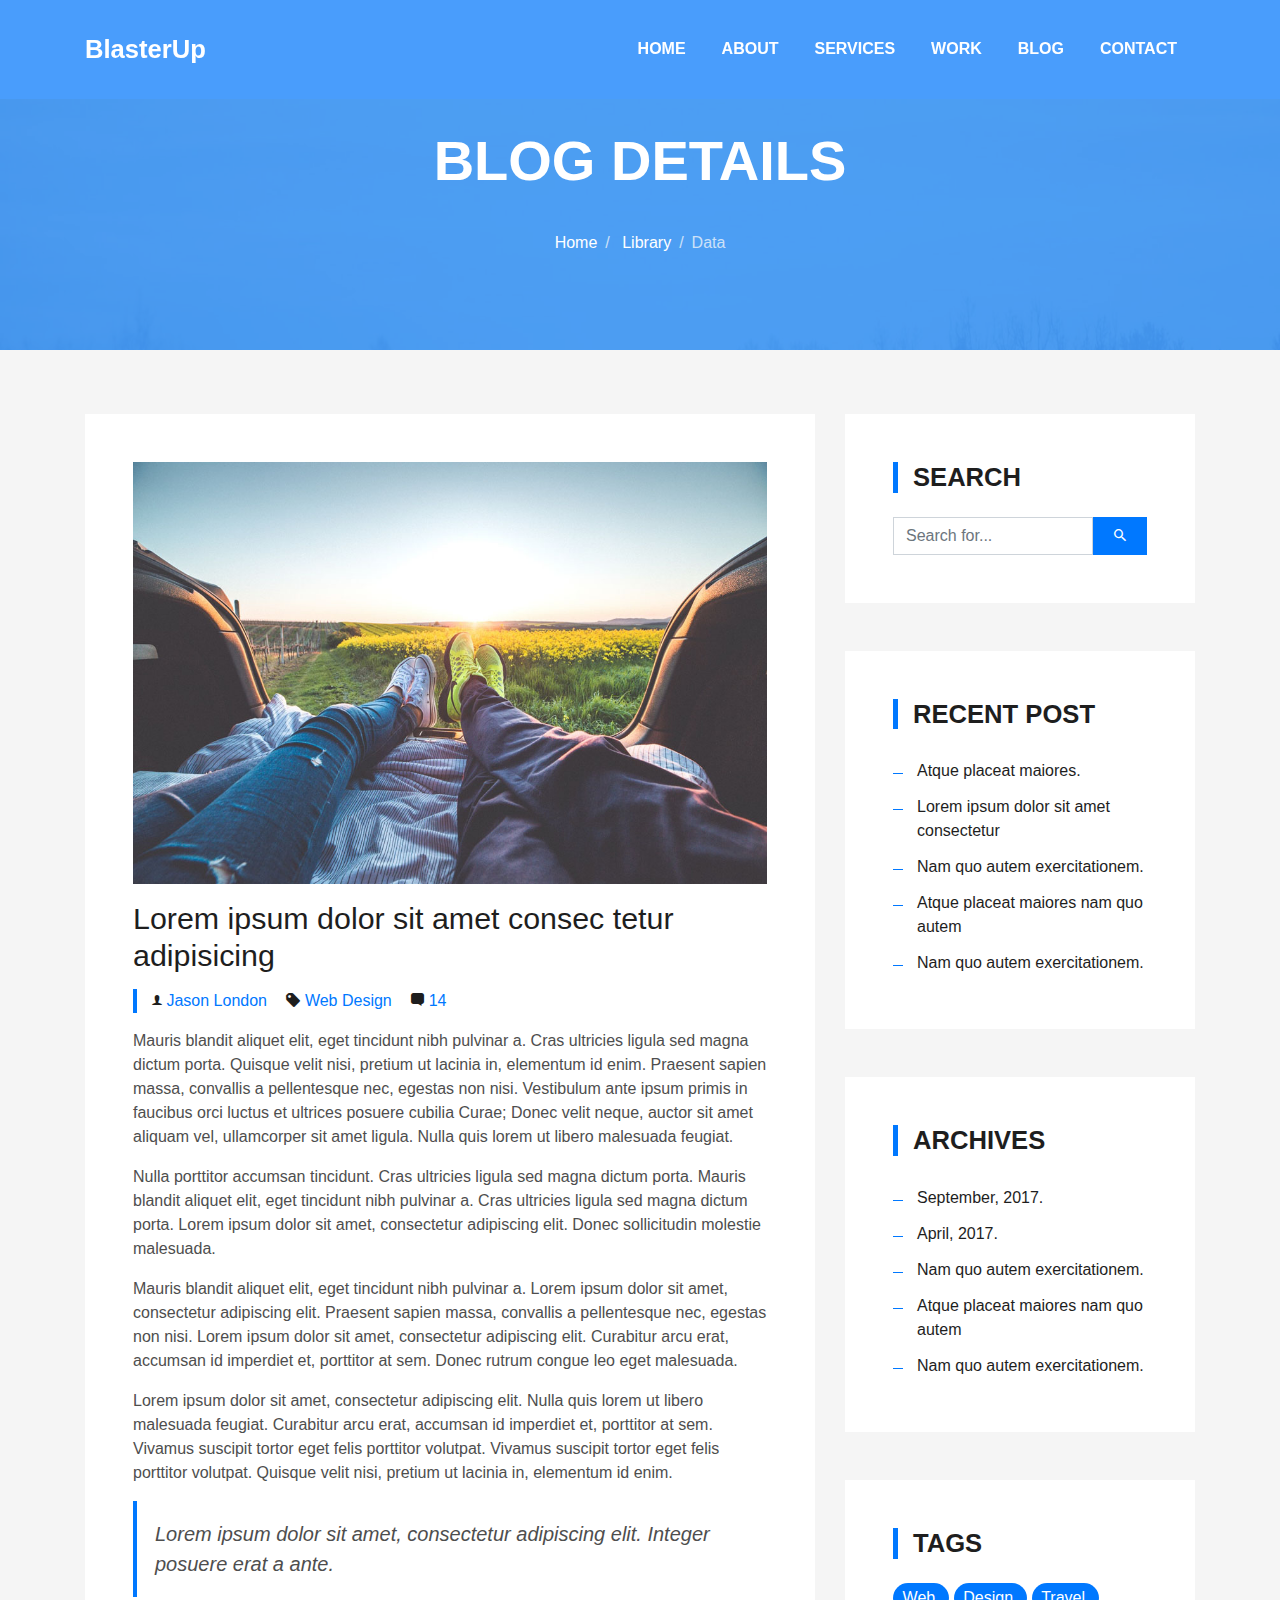
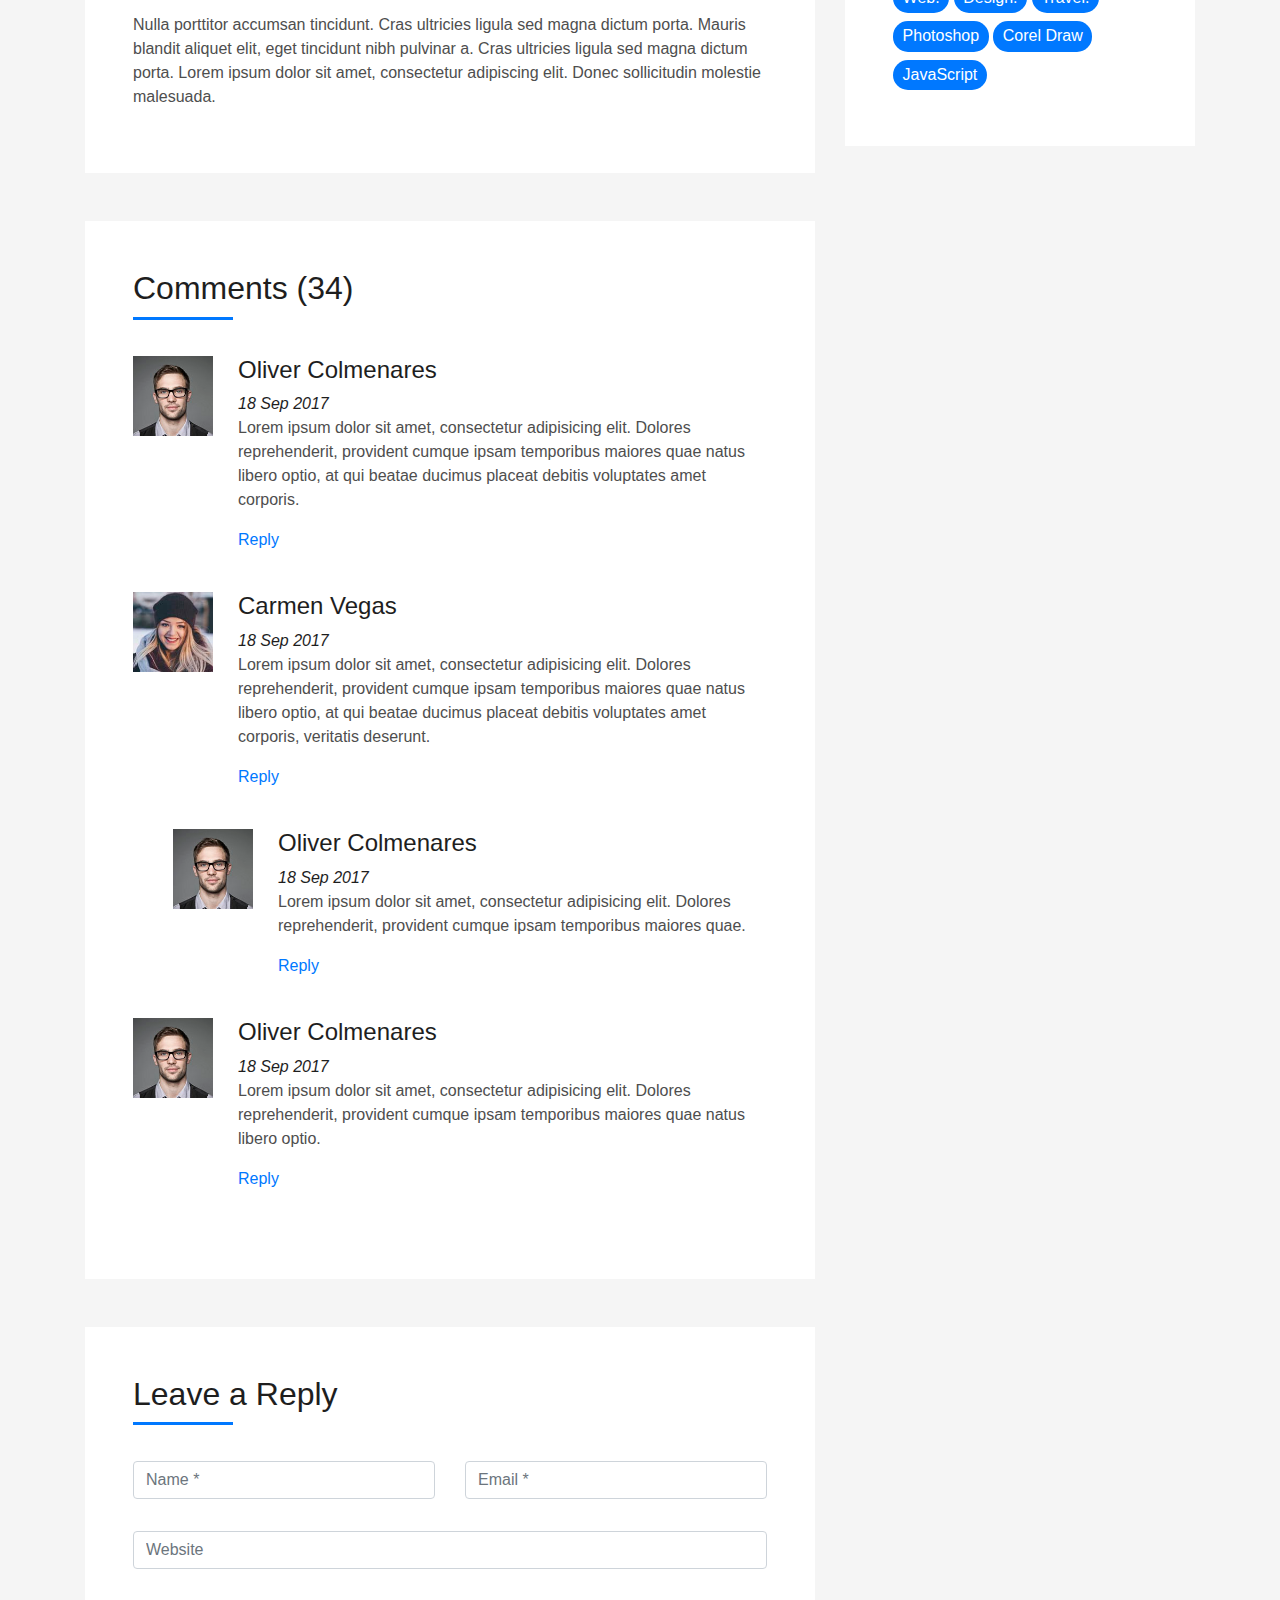
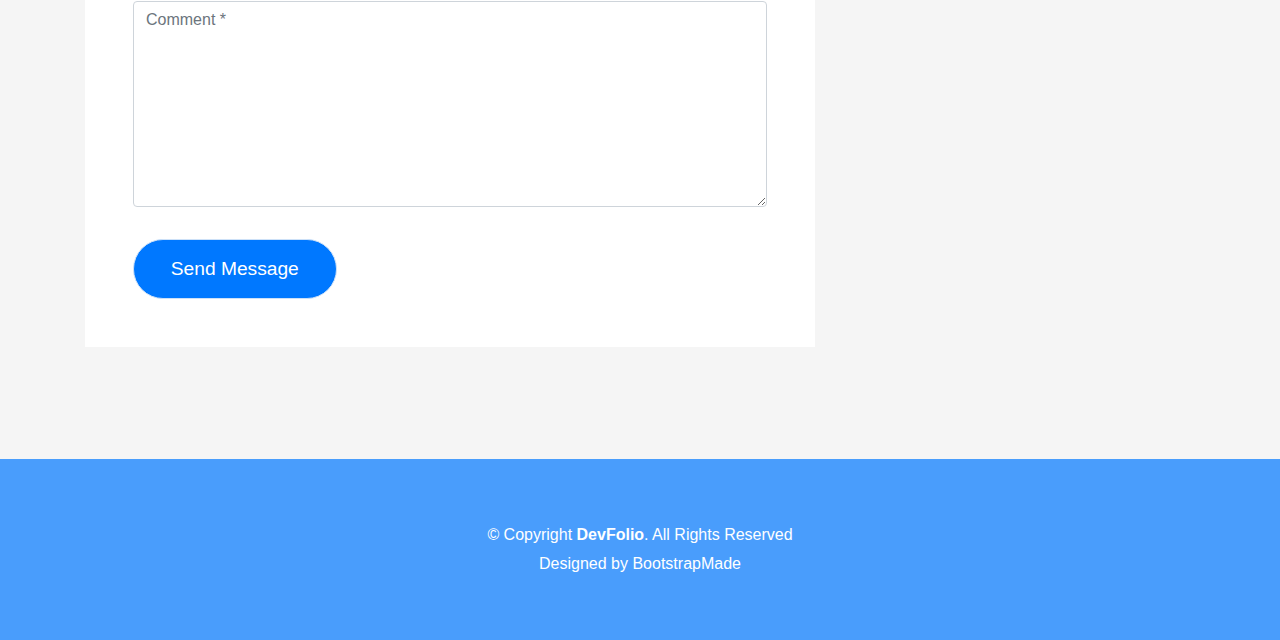
<file: DevFolio/blog-single.html>
<!DOCTYPE html>
<html lang="en">
<head>
  <meta charset="utf-8">
  <title>DevFolio Bootstrap Template</title>
  <meta content="width=device-width, initial-scale=1.0" name="viewport">
  <meta content="" name="keywords">
  <meta content="" name="description">

  <!-- Favicons -->
  <link href="img/favicon.png" rel="icon">
  <link href="img/apple-touch-icon.png" rel="apple-touch-icon">

  <!-- Bootstrap CSS File -->
  <link href="lib/bootstrap/css/bootstrap.min.css" rel="stylesheet">

  <!-- Libraries CSS Files -->
  <link href="lib/font-awesome/css/font-awesome.min.css" rel="stylesheet">
  <link href="lib/animate/animate.min.css" rel="stylesheet">
  <link href="lib/ionicons/css/ionicons.min.css" rel="stylesheet">
  <link href="lib/owlcarousel/assets/owl.carousel.min.css" rel="stylesheet">
  <link href="lib/lightbox/css/lightbox.min.css" rel="stylesheet">

  <!-- Main Stylesheet File -->
  <link href="css/style.css" rel="stylesheet">

  <!-- =======================================================
    Theme Name: DevFolio
    Theme URL: https://bootstrapmade.com/devfolio-bootstrap-portfolio-html-template/
    Author: BootstrapMade.com
    License: https://bootstrapmade.com/license/
  ======================================================= -->
</head>

<body>
  <!--/ Nav Star /-->
  <nav class="navbar navbar-b navbar-trans navbar-expand-md fixed-top" id="mainNav">
    <div class="container">
      <a class="navbar-brand js-scroll" href="#page-top">BlasterUp</a>
      <button class="navbar-toggler collapsed" type="button" data-toggle="collapse" data-target="#navbarDefault"
        aria-controls="navbarDefault" aria-expanded="false" aria-label="Toggle navigation">
        <span></span>
        <span></span>
        <span></span>
      </button>
      <div class="navbar-collapse collapse justify-content-end" id="navbarDefault">
        <ul class="navbar-nav">
          <li class="nav-item">
            <a class="nav-link js-scroll" href="index.html">Home</a>
          </li>
          <li class="nav-item">
            <a class="nav-link js-scroll" href="#">About</a>
          </li>
          <li class="nav-item">
            <a class="nav-link js-scroll" href="#">Services</a>
          </li>
          <li class="nav-item">
            <a class="nav-link js-scroll" href="#">Work</a>
          </li>
          <li class="nav-item">
            <a class="nav-link js-scroll" href="#">Blog</a>
          </li>
          <li class="nav-item">
            <a class="nav-link js-scroll" href="#">Contact</a>
          </li>
        </ul>
      </div>
    </div>
  </nav>
  <!--/ Nav End /-->

  <!--/ Intro Skew Star /-->
  <div class="intro intro-single route bg-image" style="background-image: url(img/overlay-bg.jpg)">
    <div class="overlay-mf"></div>
    <div class="intro-content display-table">
      <div class="table-cell">
        <div class="container">
          <h2 class="intro-title mb-4">Blog Details</h2>
          <ol class="breadcrumb d-flex justify-content-center">
            <li class="breadcrumb-item">
              <a href="#">Home</a>
            </li>
            <li class="breadcrumb-item">
              <a href="#">Library</a>
            </li>
            <li class="breadcrumb-item active">Data</li>
          </ol>
        </div>
      </div>
    </div>
  </div>
  <!--/ Intro Skew End /-->

  <!--/ Section Blog-Single Star /-->
  <section class="blog-wrapper sect-pt4" id="blog">
    <div class="container">
      <div class="row">
        <div class="col-md-8">
          <div class="post-box">
            <div class="post-thumb">
              <img src="img/post-1.jpg" class="img-fluid" alt="">
            </div>
            <div class="post-meta">
              <h1 class="article-title">Lorem ipsum dolor sit amet consec tetur adipisicing</h1>
              <ul>
                <li>
                  <span class="ion-ios-person"></span>
                  <a href="#">Jason London</a>
                </li>
                <li>
                  <span class="ion-pricetag"></span>
                  <a href="#">Web Design</a>
                </li>
                <li>
                  <span class="ion-chatbox"></span>
                  <a href="#">14</a>
                </li>
              </ul>
            </div>
            <div class="article-content">
              <p>
                Mauris blandit aliquet elit, eget tincidunt nibh pulvinar a. Cras ultricies ligula sed magna dictum
                porta. Quisque velit
                nisi, pretium ut lacinia in, elementum id enim. Praesent sapien massa, convallis a pellentesque
                nec, egestas non nisi. Vestibulum ante ipsum primis in faucibus orci luctus et ultrices posuere
                cubilia Curae; Donec velit neque, auctor sit amet aliquam vel, ullamcorper sit amet ligula.
                Nulla quis lorem ut libero malesuada feugiat.
              </p>
              <p>
                Nulla porttitor accumsan tincidunt. Cras ultricies ligula sed magna dictum porta. Mauris blandit
                aliquet elit, eget tincidunt
                nibh pulvinar a. Cras ultricies ligula sed magna dictum porta. Lorem ipsum dolor sit amet,
                consectetur adipiscing elit. Donec sollicitudin molestie malesuada.
              </p>
              <p>
                Mauris blandit aliquet elit, eget tincidunt nibh pulvinar a. Lorem ipsum dolor sit amet, consectetur
                adipiscing elit. Praesent
                sapien massa, convallis a pellentesque nec, egestas non nisi. Lorem ipsum dolor sit amet,
                consectetur adipiscing elit. Curabitur arcu erat, accumsan id imperdiet et, porttitor at
                sem. Donec rutrum congue leo eget malesuada.
              </p>
              <p>
                Lorem ipsum dolor sit amet, consectetur adipiscing elit. Nulla quis lorem ut libero malesuada feugiat.
                Curabitur arcu erat,
                accumsan id imperdiet et, porttitor at sem. Vivamus suscipit tortor eget felis porttitor
                volutpat. Vivamus suscipit tortor eget felis porttitor volutpat. Quisque velit nisi, pretium
                ut lacinia in, elementum id enim.
              </p>
              <blockquote class="blockquote">
                <p class="mb-0">Lorem ipsum dolor sit amet, consectetur adipiscing elit. Integer posuere erat a ante.</p>
              </blockquote>
              <p>
                Nulla porttitor accumsan tincidunt. Cras ultricies ligula sed magna dictum porta. Mauris blandit
                aliquet elit, eget tincidunt
                nibh pulvinar a. Cras ultricies ligula sed magna dictum porta. Lorem ipsum dolor sit amet,
                consectetur adipiscing elit. Donec sollicitudin molestie malesuada.
              </p>
            </div>
          </div>
          <div class="box-comments">
            <div class="title-box-2">
              <h4 class="title-comments title-left">Comments (34)</h4>
            </div>
            <ul class="list-comments">
              <li>
                <div class="comment-avatar">
                  <img src="img/testimonial-2.jpg" alt="">
                </div>
                <div class="comment-details">
                  <h4 class="comment-author">Oliver Colmenares</h4>
                  <span>18 Sep 2017</span>
                  <p>
                    Lorem ipsum dolor sit amet, consectetur adipisicing elit. Dolores reprehenderit, provident cumque
                    ipsam temporibus maiores
                    quae natus libero optio, at qui beatae ducimus placeat debitis voluptates amet corporis.
                  </p>
                  <a href="3">Reply</a>
                </div>
              </li>
              <li>
                <div class="comment-avatar">
                  <img src="img/testimonial-4.jpg" alt="">
                </div>
                <div class="comment-details">
                  <h4 class="comment-author">Carmen Vegas</h4>
                  <span>18 Sep 2017</span>
                  <p>
                    Lorem ipsum dolor sit amet, consectetur adipisicing elit. Dolores reprehenderit, provident cumque
                    ipsam temporibus maiores
                    quae natus libero optio, at qui beatae ducimus placeat debitis voluptates amet corporis,
                    veritatis deserunt.
                  </p>
                  <a href="3">Reply</a>
                </div>
              </li>
              <li class="comment-children">
                <div class="comment-avatar">
                  <img src="img/testimonial-2.jpg" alt="">
                </div>
                <div class="comment-details">
                  <h4 class="comment-author">Oliver Colmenares</h4>
                  <span>18 Sep 2017</span>
                  <p>
                    Lorem ipsum dolor sit amet, consectetur adipisicing elit. Dolores reprehenderit, provident cumque
                    ipsam temporibus maiores
                    quae.
                  </p>
                  <a href="3">Reply</a>
                </div>
              </li>
              <li>
                <div class="comment-avatar">
                  <img src="img/testimonial-2.jpg" alt="">
                </div>
                <div class="comment-details">
                  <h4 class="comment-author">Oliver Colmenares</h4>
                  <span>18 Sep 2017</span>
                  <p>
                    Lorem ipsum dolor sit amet, consectetur adipisicing elit. Dolores reprehenderit, provident cumque
                    ipsam temporibus maiores
                    quae natus libero optio.
                  </p>
                  <a href="3">Reply</a>
                </div>
              </li>
            </ul>
          </div>
          <div class="form-comments">
            <div class="title-box-2">
              <h3 class="title-left">
                Leave a Reply
              </h3>
            </div>
            <form class="form-mf">
              <div class="row">
                <div class="col-md-6 mb-3">
                  <div class="form-group">
                    <input type="text" class="form-control input-mf" id="inputName" placeholder="Name *" required>
                  </div>
                </div>
                <div class="col-md-6 mb-3">
                  <div class="form-group">
                    <input type="email" class="form-control input-mf" id="inputEmail1" placeholder="Email *" required>
                  </div>
                </div>
                <div class="col-md-12 mb-3">
                  <div class="form-group">
                    <input type="url" class="form-control input-mf" id="inputUrl" placeholder="Website">
                  </div>
                </div>
                <div class="col-md-12 mb-3">
                  <div class="form-group">
                    <textarea id="textMessage" class="form-control input-mf" placeholder="Comment *" name="message"
                      cols="45" rows="8" required></textarea>
                  </div>
                </div>
                <div class="col-md-12">
                  <button type="submit" class="button button-a button-big button-rouded">Send Message</button>
                </div>
              </div>
            </form>
          </div>
        </div>
        <div class="col-md-4">
          <div class="widget-sidebar sidebar-search">
            <h5 class="sidebar-title">Search</h5>
            <div class="sidebar-content">
              <form>
                <div class="input-group">
                  <input type="text" class="form-control" placeholder="Search for..." aria-label="Search for...">
                  <span class="input-group-btn">
                    <button class="btn btn-secondary btn-search" type="button">
                      <span class="ion-android-search"></span>
                    </button>
                  </span>
                </div>
              </form>
            </div>
          </div>
          <div class="widget-sidebar">
            <h5 class="sidebar-title">Recent Post</h5>
            <div class="sidebar-content">
              <ul class="list-sidebar">
                <li>
                  <a href="#">Atque placeat maiores.</a>
                </li>
                <li>
                  <a href="#">Lorem ipsum dolor sit amet consectetur</a>
                </li>
                <li>
                  <a href="#">Nam quo autem exercitationem.</a>
                </li>
                <li>
                  <a href="#">Atque placeat maiores nam quo autem</a>
                </li>
                <li>
                  <a href="#">Nam quo autem exercitationem.</a>
                </li>
              </ul>
            </div>
          </div>
          <div class="widget-sidebar">
            <h5 class="sidebar-title">Archives</h5>
            <div class="sidebar-content">
              <ul class="list-sidebar">
                <li>
                  <a href="#">September, 2017.</a>
                </li>
                <li>
                  <a href="#">April, 2017.</a>
                </li>
                <li>
                  <a href="#">Nam quo autem exercitationem.</a>
                </li>
                <li>
                  <a href="#">Atque placeat maiores nam quo autem</a>
                </li>
                <li>
                  <a href="#">Nam quo autem exercitationem.</a>
                </li>
              </ul>
            </div>
          </div>
          <div class="widget-sidebar widget-tags">
            <h5 class="sidebar-title">Tags</h5>
            <div class="sidebar-content">
              <ul>
                <li>
                  <a href="#">Web.</a>
                </li>
                <li>
                  <a href="#">Design.</a>
                </li>
                <li>
                  <a href="#">Travel.</a>
                </li>
                <li>
                  <a href="#">Photoshop</a>
                </li>
                <li>
                  <a href="#">Corel Draw</a>
                </li>
                <li>
                  <a href="#">JavaScript</a>
                </li>
              </ul>
            </div>
          </div>
        </div>
      </div>
    </div>
  </section>
  <!--/ Section Blog-Single End /-->

  <!--/ Section Contact-Footer Star /-->
  <section class="paralax-mf footer-paralax bg-image sect-mt4 route" style="background-image: url(img/overlay-bg.jpg)">
    <div class="overlay-mf"></div>
    <footer>
      <div class="container">
        <div class="row">
          <div class="col-sm-12">
            <div class="copyright-box">
              <p class="copyright">&copy; Copyright <strong>DevFolio</strong>. All Rights Reserved</p>
              <div class="credits">
                <!--
                  All the links in the footer should remain intact.
                  You can delete the links only if you purchased the pro version.
                  Licensing information: https://bootstrapmade.com/license/
                  Purchase the pro version with working PHP/AJAX contact form: https://bootstrapmade.com/buy/?theme=DevFolio
                -->
                Designed by <a href="https://bootstrapmade.com/">BootstrapMade</a>
              </div>
            </div>
          </div>
        </div>
      </div>
    </footer>
  </section>
  <!--/ Section Contact-footer End /-->

  <a href="#" class="back-to-top"><i class="fa fa-chevron-up"></i></a>
  <div id="preloader"></div>

  <!-- JavaScript Libraries -->
  <script src="lib/jquery/jquery.min.js"></script>
  <script src="lib/jquery/jquery-migrate.min.js"></script>
  <script src="lib/popper/popper.min.js"></script>
  <script src="lib/bootstrap/js/bootstrap.min.js"></script>
  <script src="lib/easing/easing.min.js"></script>
  <script src="lib/counterup/jquery.waypoints.min.js"></script>
  <script src="lib/counterup/jquery.counterup.js"></script>
  <script src="lib/owlcarousel/owl.carousel.min.js"></script>
  <script src="lib/lightbox/js/lightbox.min.js"></script>
  <script src="lib/typed/typed.min.js"></script>
  <!-- Contact Form JavaScript File -->
  <script src="contactform/contactform.js"></script>

  <!-- Template Main Javascript File -->
  <script src="js/main.js"></script>

</body>
</html>
</file>
<file: thebootstrapthemes-photgraphy/assets/animate/set.css>
.grid {
	position: relative;
	margin: 0 auto;
	list-style: none;
	text-align: center;
}

/* Common style */
.grid figure {
	position: relative;
	float: left;
	overflow: hidden;
	margin: 0;	/*change here for spacing*/	
	width: 33.333333333%;
	text-align: center;
	cursor: pointer;
}

.grid figure img {
	position: relative;
	display: block;
	max-width: 102%;
	opacity: 1;
}

.grid figure figcaption {
	padding: 2em;
	color: #fff;
	text-transform: uppercase;
	font-size: 1.25em;
	-webkit-backface-visibility: hidden;
	backface-visibility: hidden;
}

.grid figure figcaption::before,
.grid figure figcaption::after {
	pointer-events: none;
}

.grid figure figcaption,
.grid figure figcaption > a {
	position: absolute;
	top: 0;
	left: 0;
	width: 100%;
	height: 100%;
}

/* Anchor will cover the whole item by default */
/* For some effects it will show as a button */
.grid figure figcaption > a {
	z-index: 1000;
	text-indent: 200%;
	white-space: nowrap;
	font-size: 0;
	opacity: 0;
}

.grid figure h2 {
	word-spacing: -0.15em;
	font-weight: 700;
}

.grid figure h2,
.grid figure p {
	margin: 0;
}

.grid figure p {
	letter-spacing: 1px;
	font-size: 68.5%;
}

/* Individual effects */

/*---------------*/
/***** Lily *****/
/*---------------*/

figure.effect-lily img {
	max-width: none;
	width: -webkit-calc(100% + 50px);
	width: calc(100% + 50px);
	opacity: 0.7;
	-webkit-transition: opacity 0.35s, -webkit-transform 0.35s;
	transition: opacity 0.35s, transform 0.35s;
	-webkit-transform: translate3d(-40px,0, 0);
	transform: translate3d(-40px,0,0);
}

figure.effect-lily figcaption {
	text-align: left;
}

figure.effect-lily figcaption > div {
	position: absolute;
	bottom: 0;
	left: 0;
	padding: 2em;
	width: 100%;
	height: 50%;
}

figure.effect-lily h2,
figure.effect-lily p {
	-webkit-transform: translate3d(0,40px,0);
	transform: translate3d(0,40px,0);
}

figure.effect-lily h2 {
	-webkit-transition: -webkit-transform 0.35s;
	transition: transform 0.35s;
}

figure.effect-lily p {
	color: rgba(255,255,255,0.8);
	opacity: 0;
	-webkit-transition: opacity 0.2s, -webkit-transform 0.35s;
	transition: opacity 0.2s, transform 0.35s;
}

figure.effect-lily:hover img,
figure.effect-lily:hover p {
	opacity: 1;
}

figure.effect-lily:hover img,
figure.effect-lily:hover h2,
figure.effect-lily:hover p {
	-webkit-transform: translate3d(0,0,0);
	transform: translate3d(0,0,0);
}

figure.effect-lily:hover p {
	-webkit-transition-delay: 0.05s;
	transition-delay: 0.05s;
	-webkit-transition-duration: 0.35s;
	transition-duration: 0.35s;
}

/*---------------*/
/***** Sadie *****/
/*---------------*/

figure.effect-sadie figcaption::before {
	position: absolute;
	top: 0;
	left: 0;
	width: 100%;
	height: 100%;
	background: -webkit-linear-gradient(top, rgba(72,76,97,0) 0%, rgba(72,76,97,0.8) 75%);
	background: linear-gradient(to bottom, rgba(72,76,97,0) 0%, rgba(72,76,97,0.8) 75%);
	content: '';
	opacity: 0;
	-webkit-transform: translate3d(0,50%,0);
	transform: translate3d(0,50%,0);
}

figure.effect-sadie h2 {
	position: absolute;
	top: 50%;
	left: 0;
	width: 100%;
	color: #484c61;
	-webkit-transition: -webkit-transform 0.35s, color 0.35s;
	transition: transform 0.35s, color 0.35s;
	-webkit-transform: translate3d(0,-50%,0);
	transform: translate3d(0,-50%,0);
}

figure.effect-sadie figcaption::before,
figure.effect-sadie p {
	-webkit-transition: opacity 0.35s, -webkit-transform 0.35s;
	transition: opacity 0.35s, transform 0.35s;
}

figure.effect-sadie p {
	position: absolute;
	bottom: 0;
	left: 0;
	padding: 2em;
	width: 100%;
	opacity: 0;
	-webkit-transform: translate3d(0,10px,0);
	transform: translate3d(0,10px,0);
}

figure.effect-sadie:hover h2 {
	color: #fff;
	-webkit-transform: translate3d(0,-50%,0) translate3d(0,-40px,0);
	transform: translate3d(0,-50%,0) translate3d(0,-40px,0);
}

figure.effect-sadie:hover figcaption::before ,
figure.effect-sadie:hover p {
	opacity: 1;
	-webkit-transform: translate3d(0,0,0);
	transform: translate3d(0,0,0);
}

/*---------------*/
/***** Roxy *****/
/*---------------*/

figure.effect-roxy {
	background: -webkit-linear-gradient(45deg, #ff89e9 0%, #05abe0 100%);
	background: linear-gradient(45deg, #ff89e9 0%,#05abe0 100%);
}

figure.effect-roxy img {
	max-width: none;
	width: -webkit-calc(100% + 60px);
	width: calc(100% + 60px);
	-webkit-transition: opacity 0.35s, -webkit-transform 0.35s;
	transition: opacity 0.35s, transform 0.35s;
	-webkit-transform: translate3d(-50px,0,0);
	transform: translate3d(-50px,0,0);
}

figure.effect-roxy figcaption::before {
	position: absolute;
	top: 30px;
	right: 30px;
	bottom: 30px;
	left: 30px;
	border: 1px solid #fff;
	content: '';
	opacity: 0;
	-webkit-transition: opacity 0.35s, -webkit-transform 0.35s;
	transition: opacity 0.35s, transform 0.35s;
	-webkit-transform: translate3d(-20px,0,0);
	transform: translate3d(-20px,0,0);
}

figure.effect-roxy figcaption {
	padding: 3em;
	text-align: left;
}

figure.effect-roxy h2 {
	padding: 30% 0 10px 0;
}

figure.effect-roxy p {
	opacity: 0;
	-webkit-transition: opacity 0.35s, -webkit-transform 0.35s;
	transition: opacity 0.35s, transform 0.35s;
	-webkit-transform: translate3d(-10px,0,0);
	transform: translate3d(-10px,0,0);
}

figure.effect-roxy:hover img {
	opacity: 0.7;
	-webkit-transform: translate3d(0,0,0);
	transform: translate3d(0,0,0);
}

figure.effect-roxy:hover figcaption::before,
figure.effect-roxy:hover p {
	opacity: 1;
	-webkit-transform: translate3d(0,0,0);
	transform: translate3d(0,0,0);
}

/*---------------*/
/***** Bubba *****/
/*---------------*/

figure.effect-bubba {
	background: #9e5406;
}

figure.effect-bubba img {
	opacity: 0.7;
	-webkit-transition: opacity 0.35s;
	transition: opacity 0.35s;
}

figure.effect-bubba:hover img {
	opacity: 0.4;
}

figure.effect-bubba figcaption::before,
figure.effect-bubba figcaption::after {
	position: absolute;
	top: 30px;
	right: 30px;
	bottom: 30px;
	left: 30px;
	content: '';
	opacity: 0;
	-webkit-transition: opacity 0.35s, -webkit-transform 0.35s;
	transition: opacity 0.35s, transform 0.35s;
}

figure.effect-bubba figcaption::before {
	border-top: 1px solid #fff;
	border-bottom: 1px solid #fff;
	-webkit-transform: scale(0,1);
	transform: scale(0,1);
}

figure.effect-bubba figcaption::after {
	border-right: 1px solid #fff;
	border-left: 1px solid #fff;
	-webkit-transform: scale(1,0);
	transform: scale(1,0);
}

figure.effect-bubba h2 {
	padding-top: 30%;
	-webkit-transition: -webkit-transform 0.35s;
	transition: transform 0.35s;
	-webkit-transform: translate3d(0,-20px,0);
	transform: translate3d(0,-20px,0);
}

figure.effect-bubba p {
	padding: 20px 2.5em;
	opacity: 0;
	-webkit-transition: opacity 0.35s, -webkit-transform 0.35s;
	transition: opacity 0.35s, transform 0.35s;
	-webkit-transform: translate3d(0,20px,0);
	transform: translate3d(0,20px,0);
}

figure.effect-bubba:hover figcaption::before,
figure.effect-bubba:hover figcaption::after {
	opacity: 1;
	-webkit-transform: scale(1);
	transform: scale(1);
}

figure.effect-bubba:hover h2,
figure.effect-bubba:hover p {
	opacity: 1;
	-webkit-transform: translate3d(0,0,0);
	transform: translate3d(0,0,0);
}

/*---------------*/
/***** Romeo *****/
/*---------------*/

figure.effect-romeo {
	-webkit-perspective: 1000px;
	perspective: 1000px;
}

figure.effect-romeo img {
	-webkit-transition: opacity 0.35s, -webkit-transform 0.35s;
	transition: opacity 0.35s, transform 0.35s;
	-webkit-transform: translate3d(0,0,300px);
	transform: translate3d(0,0,300px);
}

figure.effect-romeo:hover img {
	opacity: 0.6;
	-webkit-transform: translate3d(0,0,0);
	transform: translate3d(0,0,0);
}

figure.effect-romeo figcaption::before,
figure.effect-romeo figcaption::after {
	position: absolute;
	top: 50%;
	left: 50%;
	width: 80%;
	height: 1px;
	background: #fff;
	content: '';
	-webkit-transition: opacity 0.35s, -webkit-transform 0.35s;
	transition: opacity 0.35s, transform 0.35s;
	-webkit-transform: translate3d(-50%,-50%,0);
	transform: translate3d(-50%,-50%,0);
}

figure.effect-romeo:hover figcaption::before {
	opacity: 0.5;
	-webkit-transform: translate3d(-50%,-50%,0) rotate(45deg);
	transform: translate3d(-50%,-50%,0) rotate(45deg);
}

figure.effect-romeo:hover figcaption::after {
	opacity: 0.5;
	-webkit-transform: translate3d(-50%,-50%,0) rotate(-45deg);
	transform: translate3d(-50%,-50%,0) rotate(-45deg);
}

figure.effect-romeo h2,
figure.effect-romeo p {
	position: absolute;
	top: 50%;
	left: 0;
	width: 100%;
	-webkit-transition: -webkit-transform 0.35s;
	transition: transform 0.35s;
}

figure.effect-romeo h2 {
	-webkit-transform: translate3d(0,-50%,0) translate3d(0,-150%,0);
	transform: translate3d(0,-50%,0) translate3d(0,-150%,0);
}

figure.effect-romeo p {
	padding: 0.25em 2em;
	-webkit-transform: translate3d(0,-50%,0) translate3d(0,150%,0);
	transform: translate3d(0,-50%,0) translate3d(0,150%,0);
}

figure.effect-romeo:hover h2 {
	-webkit-transform: translate3d(0,-50%,0) translate3d(0,-100%,0);
	transform: translate3d(0,-50%,0) translate3d(0,-100%,0);
}

figure.effect-romeo:hover p {
	-webkit-transform: translate3d(0,-50%,0) translate3d(0,100%,0);
	transform: translate3d(0,-50%,0) translate3d(0,100%,0);
}

/*---------------*/
/***** Layla *****/
/*---------------*/

figure.effect-layla {
	background: #18a367;
}

figure.effect-layla img {
	height: 390px;
}

figure.effect-layla figcaption {
	padding: 3em;
}

figure.effect-layla figcaption::before,
figure.effect-layla figcaption::after {
	position: absolute;
	content: '';
	opacity: 0;
}

figure.effect-layla figcaption::before {
	top: 50px;
	right: 30px;
	bottom: 50px;
	left: 30px;
	border-top: 1px solid #fff;
	border-bottom: 1px solid #fff;
	-webkit-transform: scale(0,1);
	transform: scale(0,1);
	-webkit-transform-origin: 0 0;
	transform-origin: 0 0;
}

figure.effect-layla figcaption::after {
	top: 30px;
	right: 50px;
	bottom: 30px;
	left: 50px;
	border-right: 1px solid #fff;
	border-left: 1px solid #fff;
	-webkit-transform: scale(1,0);
	transform: scale(1,0);
	-webkit-transform-origin: 100% 0;
	transform-origin: 100% 0;
}

figure.effect-layla h2 {
	padding-top: 26%;
	-webkit-transition: -webkit-transform 0.35s;
	transition: transform 0.35s;
}

figure.effect-layla p {
	padding: 0.5em 2em;
	text-transform: none;
	opacity: 0;
	-webkit-transform: translate3d(0,-10px,0);
	transform: translate3d(0,-10px,0);
}

figure.effect-layla img,
figure.effect-layla h2 {
	-webkit-transform: translate3d(0,-30px,0);
	transform: translate3d(0,-30px,0);
}

figure.effect-layla img,
figure.effect-layla figcaption::before,
figure.effect-layla figcaption::after,
figure.effect-layla p {
	-webkit-transition: opacity 0.35s, -webkit-transform 0.35s;
	transition: opacity 0.35s, transform 0.35s;
}

figure.effect-layla:hover img {
	opacity: 0.7;
	-webkit-transform: translate3d(0,0,0);
	transform: translate3d(0,0,0);
}

figure.effect-layla:hover figcaption::before,
figure.effect-layla:hover figcaption::after {
	opacity: 1;
	-webkit-transform: scale(1);
	transform: scale(1);
}

figure.effect-layla:hover h2,
figure.effect-layla:hover p {
	opacity: 1;
	-webkit-transform: translate3d(0,0,0);
	transform: translate3d(0,0,0);
}

figure.effect-layla:hover figcaption::after,
figure.effect-layla:hover h2,
figure.effect-layla:hover p,
figure.effect-layla:hover img {
	-webkit-transition-delay: 0.15s;
	transition-delay: 0.15s;
}

/*---------------*/
/***** Honey *****/
/*---------------*/

figure.effect-honey {
	background: #4a3753;
}

figure.effect-honey img {
	opacity: 0.9;
	-webkit-transition: opacity 0.35s;
	transition: opacity 0.35s;
}

figure.effect-honey:hover img {
	opacity: 0.5;
}

figure.effect-honey figcaption::before {
	position: absolute;
	bottom: 0;
	left: 0;
	width: 100%;
	height: 10px;
	background: #fff;
	content: '';
	-webkit-transform: translate3d(0,10px,0);
	transform: translate3d(0,10px,0);
}

figure.effect-honey h2 {
	position: absolute;
	bottom: 0;
	left: 0;
	padding: 1em 1.5em;
	width: 100%;
	text-align: left;
	-webkit-transform: translate3d(0,-30px,0);
	transform: translate3d(0,-30px,0);
}

figure.effect-honey h2 i {
	font-style: normal;
	opacity: 0;
	-webkit-transition: opacity 0.35s, -webkit-transform 0.35s;
	transition: opacity 0.35s, transform 0.35s;
	-webkit-transform: translate3d(0,-30px,0);
	transform: translate3d(0,-30px,0);
}

figure.effect-honey figcaption::before,
figure.effect-honey h2 {
	-webkit-transition: -webkit-transform 0.35s;
	transition: transform 0.35s;
}

figure.effect-honey:hover figcaption::before,
figure.effect-honey:hover h2,
figure.effect-honey:hover h2 i {
	opacity: 1;
	-webkit-transform: translate3d(0,0,0);
	transform: translate3d(0,0,0);
}

/*---------------*/
/***** Oscar *****/
/*---------------*/

figure.effect-oscar {
/*	background: -webkit-linear-gradient(45deg, #22682a 0%, #9b4a1b 40%, #3a342a 100%);
	background: linear-gradient(45deg, #22682a 0%,#9b4a1b 40%,#3a342a 100%);*/
}

/*figure.effect-oscar img {
	opacity: 0.9;
	-webkit-transition: opacity 0.35s;
	transition: opacity 0.35s;
}
*/
figure.effect-oscar figcaption {
	padding: 15%;
/*	background-color: rgba(58,52,42,0.7);
	-webkit-transition: background-color 0.35s;
	transition: background-color 0.35s;*/
}

figure.effect-oscar figcaption::before {
	position: absolute;
	top: 30px;
	right: 30px;
	bottom: 30px;
	left: 30px;
	border: 1px solid #fff;
	content: '';
}

figure.effect-oscar h2 {
	margin: 0;
	line-height: 1em;
	-webkit-transition: -webkit-transform 0.35s;
	transition: transform 0.35s;
	-webkit-transform: translate3d(0,100%,0);
	transform: translate3d(0,100%,0);
}

figure.effect-oscar figcaption::before,
figure.effect-oscar p {
	opacity: 0;
	-webkit-transition: opacity 0.35s, -webkit-transform 0.35s;
	transition: opacity 0.35s, transform 0.35s;
	-webkit-transform: scale(0);
	transform: scale(0);
}

figure.effect-oscar:hover h2 {
	-webkit-transform: translate3d(0,0,0);
	transform: translate3d(0,0,0);
}

figure.effect-oscar:hover figcaption::before,
figure.effect-oscar:hover p {
	opacity: 1;
	-webkit-transform: scale(1);
	transform: scale(1);
}

figure.effect-oscar:hover figcaption {
	background-color: rgba(0,0,0,0.8);
}

figure.effect-oscar:hover img {
	opacity: 0.4;
}

/*---------------*/
/***** Marley *****/
/*---------------*/

figure.effect-marley figcaption {
	text-align: right;
}

figure.effect-marley h2,
figure.effect-marley p {
	position: absolute;
	right: 30px;
	left: 30px;
	padding: 10px 0;
}


figure.effect-marley p {
	bottom: 30px;
	line-height: 1.5;
	-webkit-transform: translate3d(0,100%,0);
	transform: translate3d(0,100%,0);
}

figure.effect-marley h2 {
	top: 30px;
	-webkit-transition: -webkit-transform 0.35s;
	transition: transform 0.35s;
	-webkit-transform: translate3d(0,20px,0);
	transform: translate3d(0,20px,0);
}

figure.effect-marley:hover h2 {
	-webkit-transform: translate3d(0,0,0);
	transform: translate3d(0,0,0);
}

figure.effect-marley h2::after {
	position: absolute;
	top: 100%;
	left: 0;
	width: 100%;
	height: 4px;
	background: #fff;
	content: '';
	-webkit-transform: translate3d(0,40px,0);
	transform: translate3d(0,40px,0);
}

figure.effect-marley h2::after,
figure.effect-marley p {
	opacity: 0;
	-webkit-transition: opacity 0.35s, -webkit-transform 0.35s;
	transition: opacity 0.35s, transform 0.35s;
}

figure.effect-marley:hover h2::after,
figure.effect-marley:hover p {
	opacity: 1;
	-webkit-transform: translate3d(0,0,0);
	transform: translate3d(0,0,0);
}

/*---------------*/
/***** Ruby *****/
/*---------------*/

figure.effect-ruby {
	background-color: #17819c;
}

figure.effect-ruby img {
	opacity: 0.7;
	-webkit-transition: opacity 0.35s, -webkit-transform 0.35s;
	transition: opacity 0.35s, transform 0.35s;
	-webkit-transform: scale(1.15);
	transform: scale(1.15);
}

figure.effect-ruby:hover img {
	opacity: 0.5;
	-webkit-transform: scale(1);
	transform: scale(1);
}

figure.effect-ruby h2 {
	margin-top: 20%;
	-webkit-transition: -webkit-transform 0.35s;
	transition: transform 0.35s;
	-webkit-transform: translate3d(0,20px,0);
	transform: translate3d(0,20px,0);
}

figure.effect-ruby p {
	margin: 1em 0 0;
	padding: 3em;
	border: 1px solid #fff;
	opacity: 0;
	-webkit-transition: opacity 0.35s, -webkit-transform 0.35s;
	transition: opacity 0.35s, transform 0.35s;
	-webkit-transform: translate3d(0,20px,0) scale(1.1);
	transform: translate3d(0,20px,0) scale(1.1);
} 

figure.effect-ruby:hover h2 {
	-webkit-transform: translate3d(0,0,0);
	transform: translate3d(0,0,0);
}

figure.effect-ruby:hover p {
	opacity: 1;
	-webkit-transform: translate3d(0,0,0) scale(1);
	transform: translate3d(0,0,0) scale(1);
}

/*---------------*/
/***** Milo *****/
/*---------------*/

figure.effect-milo {
	background: #2e5d5a;
}

figure.effect-milo img {
	max-width: none;
	width: -webkit-calc(100% + 60px);
	width: calc(100% + 60px);
	opacity: 1;
	-webkit-transition: opacity 0.35s, -webkit-transform 0.35s;
	transition: opacity 0.35s, transform 0.35s;
	-webkit-transform: translate3d(-30px,0,0) scale(1.12);
	transform: translate3d(-30px,0,0) scale(1.12);
	-webkit-backface-visibility: hidden;
	backface-visibility: hidden;
}

figure.effect-milo:hover img {
	opacity: 0.5;
	-webkit-transform: translate3d(0,0,0) scale(1);
	transform: translate3d(0,0,0) scale(1);
}

figure.effect-milo h2 {
	position: absolute;
	right: 0;
	bottom: 0;
	padding: 1em 1.2em;
}

figure.effect-milo p {
	padding: 0 10px 0 0;
	width: 50%;
	border-right: 1px solid #fff;
	text-align: right;
	opacity: 0;
	-webkit-transition: opacity 0.35s, -webkit-transform 0.35s;
	transition: opacity 0.35s, transform 0.35s;
	-webkit-transform: translate3d(-40px,0,0);
	transform: translate3d(-40px,0,0);
}

figure.effect-milo:hover p {
	opacity: 1;
	-webkit-transform: translate3d(0,0,0);
	transform: translate3d(0,0,0);
}

/*---------------*/
/***** Dexter *****/
/*---------------*/

figure.effect-dexter {
	background: -webkit-linear-gradient(top, rgba(37,141,200,1) 0%, rgba(104,60,19,1) 100%);
	background: linear-gradient(to bottom, rgba(37,141,200,1) 0%,rgba(104,60,19,1) 100%); 
}

figure.effect-dexter img {
	-webkit-transition: opacity 0.35s;
	transition: opacity 0.35s;
}

figure.effect-dexter:hover img {
	opacity: 0.4;
}

figure.effect-dexter figcaption::after {
	position: absolute;
	right: 30px;
	bottom: 30px;
	left: 30px;
	height: -webkit-calc(50% - 30px);
	height: calc(50% - 30px);
	border: 7px solid #fff;
	content: '';
	-webkit-transition: -webkit-transform 0.35s;
	transition: transform 0.35s;
	-webkit-transform: translate3d(0,-100%,0);
	transform: translate3d(0,-100%,0);
}

figure.effect-dexter:hover figcaption::after {
	-webkit-transform: translate3d(0,0,0);
	transform: translate3d(0,0,0);
}

figure.effect-dexter figcaption {
	padding: 3em;
	text-align: left;
}

figure.effect-dexter p {
	position: absolute;
	right: 60px;
	bottom: 60px;
	left: 60px;
	opacity: 0;
	-webkit-transition: opacity 0.35s, -webkit-transform 0.35s;
	transition: opacity 0.35s, transform 0.35s;
	-webkit-transform: translate3d(0,-100px,0);
	transform: translate3d(0,-100px,0);
}

figure.effect-dexter:hover p {
	opacity: 1;
	-webkit-transform: translate3d(0,0,0);
	transform: translate3d(0,0,0);
}

/*---------------*/
/***** Sarah *****/
/*---------------*/

figure.effect-sarah {
	background: #42b078;
}

figure.effect-sarah img {
	max-width: none;
	width: -webkit-calc(100% + 20px);
	width: calc(100% + 20px);
	-webkit-transition: opacity 0.35s, -webkit-transform 0.35s;
	transition: opacity 0.35s, transform 0.35s;
	-webkit-transform: translate3d(-10px,0,0);
	transform: translate3d(-10px,0,0);
	-webkit-backface-visibility: hidden;
	backface-visibility: hidden;
}

figure.effect-sarah:hover img {
	opacity: 0.4;
	-webkit-transform: translate3d(0,0,0);
	transform: translate3d(0,0,0);
}

figure.effect-sarah figcaption {
	text-align: left;
}

figure.effect-sarah h2 {
	position: relative;
	overflow: hidden;
	padding: 0.5em 0;
}

figure.effect-sarah h2::after {
	position: absolute;
	bottom: 0;
	left: 0;
	width: 100%;
	height: 3px;
	background: #fff;
	content: '';
	-webkit-transition: -webkit-transform 0.35s;
	transition: transform 0.35s;
	-webkit-transform: translate3d(-100%,0,0);
	transform: translate3d(-100%,0,0);
}

figure.effect-sarah:hover h2::after {
	-webkit-transform: translate3d(0,0,0);
	transform: translate3d(0,0,0);
}

figure.effect-sarah p {
	padding: 1em 0;
	opacity: 0;
	-webkit-transition: opacity 0.35s, -webkit-transform 0.35s;
	transition: opacity 0.35s, transform 0.35s;
	-webkit-transform: translate3d(100%,0,0);
	transform: translate3d(100%,0,0);
}

figure.effect-sarah:hover p {
	opacity: 1;
	-webkit-transform: translate3d(0,0,0);
	transform: translate3d(0,0,0);
}

/*---------------*/
/***** Zoe *****/
/*---------------*/

figure.effect-zoe figcaption {
	top: auto;
	bottom: 0;
	padding: 1em;
	height: 3.75em;
	background: #fff;
	color: #3c4a50;
	-webkit-transition: -webkit-transform 0.35s;
	transition: transform 0.35s;
	-webkit-transform: translate3d(0,100%,0);
	transform: translate3d(0,100%,0);
}

figure.effect-zoe h2 {
	float: left;
}

figure.effect-zoe p.icon-links a {
	float: right;
	color: #3c4a50;
	font-size: 1.4em;
}

figure.effect-zoe:hover p.icon-links a:hover,
figure.effect-zoe:hover p.icon-links a:focus {
	color: #252d31;
}

figure.effect-zoe p.description {
	position: absolute;
	bottom: 8em;
	padding: 2em;
	color: #fff;
	text-transform: none;
	font-size: 90%;
	opacity: 0;
	-webkit-transition: opacity 0.35s;
	transition: opacity 0.35s;
	-webkit-backface-visibility: hidden; /* Fix for Chrome 37.0.2062.120 (Mac) */
}

figure.effect-zoe h2,
figure.effect-zoe p.icon-links a {
	-webkit-transition: -webkit-transform 0.35s;
	transition: transform 0.35s;
	-webkit-transform: translate3d(0,200%,0);
	transform: translate3d(0,200%,0);
}

figure.effect-zoe p.icon-links a span::before {
	display: inline-block;
	padding: 8px 10px;
	font-family: 'feathericons';
	speak: none;
	-webkit-font-smoothing: antialiased;
	-moz-osx-font-smoothing: grayscale;
}

.icon-eye::before {
	content: '\e000';
}

.icon-paper-clip::before {
	content: '\e001';
}

.icon-heart::before {
	content: '\e024';
}

figure.effect-zoe h2 {
	display: inline-block;
}

figure.effect-zoe:hover p.description {
	opacity: 1;
}

figure.effect-zoe:hover figcaption,
figure.effect-zoe:hover h2,
figure.effect-zoe:hover p.icon-links a {
	-webkit-transform: translate3d(0,0,0);
	transform: translate3d(0,0,0);
}

figure.effect-zoe:hover h2 {
	-webkit-transition-delay: 0.05s;
	transition-delay: 0.05s;
}

figure.effect-zoe:hover p.icon-links a:nth-child(3) {
	-webkit-transition-delay: 0.1s;
	transition-delay: 0.1s;
}

figure.effect-zoe:hover p.icon-links a:nth-child(2) {
	-webkit-transition-delay: 0.15s;
	transition-delay: 0.15s;
}

figure.effect-zoe:hover p.icon-links a:first-child {
	-webkit-transition-delay: 0.2s;
	transition-delay: 0.2s;
}

/*---------------*/
/***** Chico *****/
/*---------------*/

figure.effect-chico img {
	-webkit-transition: opacity 0.35s, -webkit-transform 0.35s;
	transition: opacity 0.35s, transform 0.35s;
	-webkit-transform: scale(1.12);
	transform: scale(1.12);
}

figure.effect-chico:hover img {
	opacity: 0.5;
	-webkit-transform: scale(1);
	transform: scale(1);
}

figure.effect-chico figcaption {
	padding: 3em;	
}

figure.effect-chico figcaption::before {
	position: absolute;
	top: 30px;
	right: 30px;
	bottom: 30px;
	left: 30px;
	border: 1px solid #fff;
	content: '';
	-webkit-transform: scale(1.1);
	transform: scale(1.1);
	background: rgba(0,0,0,0.5);
}

figure.effect-chico figcaption::before,
figure.effect-chico p {
	opacity: 0;
	-webkit-transition: opacity 0.35s, -webkit-transform 0.35s;
	transition: opacity 0.35s, transform 0.35s;
}

figure.effect-chico h2 {
	padding: 20% 0 20px 0;
}

figure.effect-chico p {
	margin: 0 auto;
	max-width: 200px;
	-webkit-transform: scale(1.5);
	transform: scale(1.5);
}

figure.effect-chico:hover figcaption::before,
figure.effect-chico:hover p {
	opacity: 1;
	-webkit-transform: scale(1);
	transform: scale(1);
}

@media screen and (max-width: 50em) {
	.content {
		padding: 0 10px;
		text-align: center;
	}
	.grid figure {
		width: 50%;
	}
}


@media (max-width: 639px) {
	.grid figure {width: 100%;}
}
</file>
<file: thebootstrapthemes-photgraphy/assets/style.css>
body {	color:#8F051E;	font:300 15px/15px Roboto,Arial,Helvetica;background:url(../images/308840a1-bugatti-centodieci-2-1800x728_1_crop1566387856866.jpg) right no-repeat fixed #fff; -webkit-font-smoothing:antialiased;}

a{color:#00a9c6; text-decoration:none;}
a:hover{color:#666;}
.btn,a,.btn:hover,a:hover {
-webkit-transition: all 0.3s ease-in-out;
-moz-transition: all 0.3s ease-in-out;
-ms-transition: all 0.3s ease-in-out;
-o-transition: all 0.3s ease-in-out;
transition: all 0.3s ease-in-out;
outline: none !important;
}

h1,h2,h3,h4{margin: 0;line-height: 1em;}
h1{font:700 5em Roboto,Arial,Helvetica;margin:0.25em 0;text-transform: uppercase;}
h2{font:300 2.5em Roboto,Arial,Helvetica;margin-bottom: 1.5em;}
h3{font:300 2em Roboto,Arial,Helvetica;margin:2em 0 1em 0;}
h4{font:300 1.5em Roboto,Arial,Helvetica;margin-bottom: 1em;}
h4 i{margin-right: 0.5em;}

p{font-size:1em;line-height: 1.7em; margin-bottom: 1.7em;}

.spacer{padding: 6em 0;}

.btn{border:none;border-radius: 0;padding: 1em 4em;background: rgba(0,0,0,0.5);text-transform: uppercase;}
.btn:hover,.btn:active{color: #fff;}
.btn-default{color: #ccc;border: 1px solid #aaa;}
.btn-default:hover,.btn-default:active{background: rgba(0,0,0,0.8);}
.btn-primary{color: #fff;background:#e89f10;width: 100%;outline: none;}
.btn-primary:hover,.btn-primary:active,.btn-primary:focus{background:#f3c024;box-shadow: none;}

.topbar {background:url(../images/lines.png);	height:5px;position: fixed;top: 0;width: 100%;z-index: 1000;}
.navbar-nav > li > a{font-size: 1em;line-height: 3.6em;}
.navbar-fixed-top{top: 5px;}
.navbar-inverse{background: #111;}
.navbar-inverse .navbar-nav>.active>a, .navbar-inverse .navbar-nav>.active>a:hover, .navbar-inverse .navbar-nav>.active>a:focus{background: none;color: #F3170D;}

#head,.carousel{margin-top: 0;}

#home{padding-top: 6em;}

/*about*/
.about.spacer{padding-left: 4em; padding-right: 4em;padding-bottom: 0;}
.services ul li{width: 10em;height: 10em;border: 1px solid #ccc;padding: 0;border-radius: 50%;margin: 0 1.25em;line-height: 13.5em;color: #999;}
.services ul li span{line-height: 2em;display: inline-block;font-weight: 300;}
.services ul li span i{font-size: 3em;}
.services ul li span b{display: block;font-size: 1em;font-weight: 300;}


/*testimonials*/
.partners img{float: left;margin:0 75px 30px 0;}
.testimonails{min-height: 195px;}
.testimonails img{margin-top: 5px;}
.testimonails span{color: #888;}
.testimonails span b{font-weight: 400;}
.carousel-indicators li{border: 1px solid #f3c024;}
.carousel-indicators{bottom: 0;}

/*works*/
#works{padding-top:6em;}
#works figcaption a{border:1px solid #fff;margin-top: 1em;display: inline-block;color: #fff;padding: 0 2em;position: relative;}
#works figcaption a:hover{text-decoration: none;padding: 0 3em;}
/*works*/

/*team*/
.team figure{width: 100%;}
.team img{width: 100%;}
.team b{font-size: 1.2em;display: block;}
.team a i.fa{color: #fff; font-size: 2em;}
.team a i.fa:hover{color: #E89F10;}


.highlight-info{ background:url(../images/lab.jpg) center fixed; background-size: cover; color:#fff;}
.highlight-info .overlay{background: rgba(232,159,16,0.7);}
.highlight-info h4{color: #fff;margin:0.5em 0 0 0;}
/*about us*/










/*contact*/
.contactform textarea,.contactform input{width: 100%;padding:1em;border:1px solid #ccc;margin-bottom: 1em;border-radius: 0;outline: none;}
/*contact*/


.footer{background-color: #111; color: #fff; font-size: 1em;color: #aaa;}
.footer a{color: #aaa;margin: 0 1em; }

.gototop{position: fixed;bottom: 20px; right: 20px;background: rgba(0,0,0,0.5);padding: 10px;color: #fff;}
.gototop i{line-height: 0.5em;}


@media (max-width: 1200px) {
	body{font:300 13px/13px Roboto,Arial,Helvetica;}
	.navbar-brand{padding-top: 11px;}
	.services ul li{margin:0 0.5em; }
	
	.grid figure h2{font: 700 1.5em Roboto,Arial,Helvetica;}
	figure.effect-oscar figcaption{padding: 12%;}
	figure.effect-oscar figcaption::before,figure.effect-chico figcaption::before{top: 20px;right: 20px;bottom: 20px;left: 20px;}

	.partners img{margin: 0 25px 25px 0;}
}

@media (max-width: 900px) {
	h1{font: 700 3.5em Roboto,Arial,Helvetica;}
	h4 {font: 300 1.3em Roboto,Arial,Helvetica;}
	.btn{padding: 1em 2em;}
	.partners img{margin: 0 15px 25px 0;width: 157px;}
	.services ul li{width: 9em;height: 9em;}
	figure.effect-chico figcaption {padding: 2em;}	
	figure.effect-oscar figcaption {padding: 20%;}
	figure.effect-chico figcaption::before{top: 10px;right: 10px;bottom: 10px;left: 10px;}
	.grid figure.effect-chico p{font-size: 0.6em;line-height: 1.5em;}	
}


@media (max-width: 767px) {
	body{font:300 12px/12px Roboto,Arial,Helvetica;}
	.navbar-nav > li > a {line-height: 1em;}	
	.navbar-brand{padding: 7px;}
	.navbar-brand img{height: 37px;}
	.navbar-toggle{margin-top: 12px;}

	.carousel-caption,.carousel-control,.carousel-indicators{display: none;}

	h2.text-center{text-align: left;font-size: 1.7em;}
	h4 {font: 300 1.2em Roboto,Arial,Helvetica;}
	#partners h2{padding: 0 1em;} 
	#home {padding-top: 5em;}

	.partners{display: block;float: left;}
	.partners img{width: 120px;}



	.about.spacer{padding-left: 2em;padding-right: 2em;}
	.spacer{padding:2em 0 0 0;}
	.services ul li{margin-bottom: 1em;}

	.highlight-info .overlay{padding-bottom: 2em;}

	.grid.team div{margin: 0;padding: 0;}
	figure.effect-chico figcaption {padding: 1.5em;}
	.footer{margin-top: 2em;padding-bottom: 2em;}
}
</file>
<file: DevFolio/css/style.css>
/*
  Theme Name: DevFolio
  Theme URL: https://bootstrapmade.com/devfolio-bootstrap-portfolio-html-template/
  Author: BootstrapMade.com
  License: https://bootstrapmade.com/license/
*/

/*======================================
//--//-->   STYLES GENERALES
======================================*/

body {
  background-color: #f5f5f5;
  color: #4e4e4e;
}

h1,
h2,
h3,
h4,
h5,
h6 {
  color: #1e1e1e;
}

a {
  color: #1e1e1e;
  transition: all 0.5s ease-in-out;
}

a:hover {
  color: #0078ff;
  text-decoration: none;
  transition: all 0.5s ease-in-out;
}

.p-r {
  position: relative;
}

.color-a {
  color: #0078ff;
}

.color-d {
  color: #f5f5f5;
}

.color-text-a {
  color: #4e4e4e;
}

.box-shadow,
.paralax-mf,
.service-box,
.work-box,
.card-blog {
  box-shadow: 0 13px 8px -10px rgba(0, 0, 0, 0.1);
}

.box-shadow-a,
.button:hover {
  box-shadow: 0 0 0 4px #cde1f8;
}

.display-5 {
  font-size: 2.5rem;
  font-weight: 300;
  line-height: 1.1;
}

.display-6 {
  font-size: 2rem;
  font-weight: 300;
  line-height: 1.1;
}

.avatar {
  width: 32px;
  height: 32px;
  margin-right: 4px;
  overflow: hidden;
}

.bg-image {
  background-repeat: no-repeat;
  background-attachment: fixed;
  background-size: contain;
  background-position: center center;
}

.overlay-mf {
  background-color: #0078ff;
}

.overlay-mf {
  position: absolute;
  top: 0;
  left: 0px;
  padding: 0;
  height: 100%;
  width: 100%;
  opacity: .7;
}

.paralax-mf {
  position: relative;
  padding: 8rem 0;
}

.display-table {
  width: 100%;
  height: 100%;
  display: table;
}

.table-cell {
  display: table-cell;
  vertical-align: middle;
}

/*--/ Sections /--*/

.sect-4 {
  padding: 4rem 0;
}

.sect-pt4 {
  padding-top: 4rem;
}

.sect-mt4 {
  margin-top: 4rem;
}

/*--/ Title s /--*/

.title-s {
  font-weight: 600;
  color: #1e1e1e;
  font-size: 1.1rem;
}

/*--/ Title A /--*/

.title-box {
  margin-bottom: 4rem;
}

.title-a {
  font-size: 3rem;
  font-weight: bold;
  text-transform: uppercase;
}

.subtitle-a {
  color: #4e4e4e;
}

.line-mf {
  width: 40px;
  height: 5px;
  background-color: #0078ff;
  margin: 0 auto;
}

/*--/ Title Left /--*/

.title-box-2 {
  margin-bottom: 3rem;
}

.title-left {
  font-size: 2rem;
  position: relative;
}

.title-left:before {
  content: '';
  position: absolute;
  height: 3px;
  background-color: #0078ff;
  width: 100px;
  bottom: -12px;
}

/*------/ Box /------*/

.box-pl2 {
  padding-left: 2rem;
}

.box-shadow-full {
  padding: 3rem 1.25rem;
  position: relative;
  background-color: #fff;
  margin-bottom: 3rem;
  z-index: 2;
  box-shadow: 0 1px 1px 0 rgba(0, 0, 0, 0.06), 0 2px 5px 0 rgba(0, 0, 0, 0.2);
}

/*------/ Socials /------*/

.socials {
  padding: 1.5rem 0;
}

.socials ul li {
  display: inline-block;
}

.socials .ico-circle {
  height: 40px;
  width: 40px;
  font-size: 1.7rem;
  border-radius: 50%;
  line-height: 1.4;
  margin: 0 15px 0 0;
  box-shadow: 0 0 0 3px #0078ff;
  transition: all 500ms ease;
}

.socials .ico-circle:hover {
  background-color: #0078ff;
  color: #fff;
  box-shadow: 0 0 0 3px #cde1f8;
  transition: all 500ms ease;
}

/*------/ Ul resect /------*/

.ul-resect,
.socials ul,
.list-ico,
.blog-wrapper .post-meta ul,
.box-comments .list-comments,
.widget-sidebar .list-sidebar,
.widget-tags ul {
  list-style: none;
  padding-left: 0;
  margin-bottom: 0;
}

.list-ico {
  line-height: 2;
}

.list-ico span {
  color: #0078ff;
  margin-right: 10px;
}

/*------/ Ico Circle /------*/

.ico-circle {
  height: 100px;
  width: 100px;
  font-size: 2rem;
  border-radius: 50%;
  line-height: 1.55;
  margin: 0 auto;
  text-align: center;
  box-shadow: 0 0 0 10px #0078ff;
  display: block;
}

/*------/ Owl Carousel /------*/

.owl-theme .owl-dots {
  text-align: center;
  margin-top: 18px;
}

.owl-theme .owl-dots .owl-dot {
  display: inline-block;
}

.owl-theme .owl-dots .owl-dot span {
  width: 18px;
  height: 7px;
  margin: 5px 5px;
  background: #cde1f8;
  border: 0px solid #cde1f8;
  display: block;
  transition: all 0.6s ease-in-out;
  cursor: pointer;
}

.owl-theme .owl-dots .owl-dot:hover span {
  background-color: #cde1f8;
}

.owl-theme .owl-dots .owl-dot.active span {
  background-color: #1B1B1B;
  width: 25px;
}

/*--/ Scrolltop s /--*/

.scrolltop-mf {
  position: relative;
  display: none;
}

.scrolltop-mf span {
  z-index: 999;
  position: fixed;
  width: 42px;
  height: 42px;
  background-color: #0078ff;
  opacity: .7;
  font-size: 1.6rem;
  line-height: 1.5;
  text-align: center;
  color: #fff;
  top: auto;
  left: auto;
  right: 30px;
  bottom: 50px;
  cursor: pointer;
  border-radius: 50%;
}

/* Back to top button */

.back-to-top {
  position: fixed;
  display: none;
  background: #0078ff;
  color: #fff;
  width: 44px;
  height: 44px;
  text-align: center;
  line-height: 1;
  font-size: 16px;
  border-radius: 50%;
  right: 15px;
  bottom: 15px;
  transition: background 0.5s;
  z-index: 11;
}

.back-to-top i {
  padding-top: 12px;
  color: #fff;
}

/* Prelaoder */

#preloader {
  position: fixed;
  top: 0;
  left: 0;
  right: 0;
  bottom: 0;
  z-index: 9999;
  overflow: hidden;
  background: #fff;
}

#preloader:before {
  content: "";
  position: fixed;
  top: calc(50% - 30px);
  left: calc(50% - 30px);
  border: 6px solid #f2f2f2;
  border-top: 6px solid #0078ff;
  border-radius: 50%;
  width: 60px;
  height: 60px;
  -webkit-animation: animate-preloader 1s linear infinite;
  animation: animate-preloader 1s linear infinite;
}

@-webkit-keyframes animate-preloader {
  0% {
    -webkit-transform: rotate(0deg);
    transform: rotate(0deg);
  }

  100% {
    -webkit-transform: rotate(360deg);
    transform: rotate(360deg);
  }
}

@keyframes animate-preloader {
  0% {
    -webkit-transform: rotate(0deg);
    transform: rotate(0deg);
  }

  100% {
    -webkit-transform: rotate(360deg);
    transform: rotate(360deg);
  }
}

/*======================================
//--//-->   NAVBAR
======================================*/

.navbar-b {
  transition: all .5s ease-in-out;
  background-color: transparent;
  padding-top: 1.563rem;
  padding-bottom: 1.563rem;
}

.navbar-b.navbar-reduce {
  box-shadow: 0px 6px 9px 0px rgba(0, 0, 0, 0.06);
}

.navbar-b.navbar-trans .nav-item,
.navbar-b.navbar-reduce .nav-item {
  position: relative;
  padding-right: 10px;
  padding-left: 0;
}

.navbar-b.navbar-trans .nav-link,
.navbar-b.navbar-reduce .nav-link {
  color: #fff;
  text-transform: uppercase;
  font-weight: 600;
}

.navbar-b.navbar-trans .nav-link:before,
.navbar-b.navbar-reduce .nav-link:before {
  content: '';
  position: absolute;
  margin-left: 0px;
  width: 0%;
  bottom: 0;
  left: 0;
  height: 2px;
  transition: all 500ms ease;
}

.navbar-b.navbar-trans .nav-link:hover,
.navbar-b.navbar-reduce .nav-link:hover {
  color: #1B1B1B;
}

.navbar-b.navbar-trans .nav-link:hover:before,
.navbar-b.navbar-reduce .nav-link:hover:before {
  width: 35px;
}

.navbar-b.navbar-trans .show > .nav-link:before,
.navbar-b.navbar-trans .active > .nav-link:before,
.navbar-b.navbar-trans .nav-link.show:before,
.navbar-b.navbar-trans .nav-link.active:before,
.navbar-b.navbar-reduce .show > .nav-link:before,
.navbar-b.navbar-reduce .active > .nav-link:before,
.navbar-b.navbar-reduce .nav-link.show:before,
.navbar-b.navbar-reduce .nav-link.active:before {
  width: 35px;
}

.navbar-b.navbar-trans .nav-link:before {
  background-color: #fff;
}

.navbar-b.navbar-trans .nav-link:hover {
  color: #fff;
}

.navbar-b.navbar-trans .show > .nav-link,
.navbar-b.navbar-trans .active > .nav-link,
.navbar-b.navbar-trans .nav-link.show,
.navbar-b.navbar-trans .nav-link.active {
  color: #fff;
}

.navbar-b.navbar-reduce {
  transition: all .5s ease-in-out;
  background-color: #fff;
  padding-top: 15px;
  padding-bottom: 15px;
}

.navbar-b.navbar-reduce .nav-link {
  color: #0078ff;
}

.navbar-b.navbar-reduce .nav-link:before {
  background-color: #0078ff;
}

.navbar-b.navbar-reduce .nav-link:hover {
  color: #0078ff;
}

.navbar-b.navbar-reduce .show > .nav-link,
.navbar-b.navbar-reduce .active > .nav-link,
.navbar-b.navbar-reduce .nav-link.show,
.navbar-b.navbar-reduce .nav-link.active {
  color: #0078ff;
}

.navbar-b.navbar-reduce .navbar-brand {
  color: #0078ff;
}

.navbar-b.navbar-reduce .navbar-toggler span {
  background-color: #1B1B1B;
}

.navbar-b .navbar-brand {
  color: #fff;
  font-size: 1.6rem;
  font-weight: 600;
}

.navbar-b .navbar-nav .dropdown-item.show .dropdown-menu,
.navbar-b .dropdown.show .dropdown-menu,
.navbar-b .dropdown-btn.show .dropdown-menu {
  -webkit-transform: translate3d(0px, 0px, 0px);
  transform: translate3d(0px, 0px, 0px);
  visibility: visible !important;
}

.navbar-b .dropdown-menu {
  margin: 1.12rem 0 0;
  border-radius: 0;
}

.navbar-b .dropdown-menu .dropdown-item {
  padding: .7rem 1.7rem;
  transition: all 500ms ease;
}

.navbar-b .dropdown-menu .dropdown-item:hover {
  background-color: #0078ff;
  color: #fff;
  transition: all 500ms ease;
}

.navbar-b .dropdown-menu .dropdown-item.active {
  background-color: #0078ff;
}

/*--/ Hamburger Navbar /--*/

.navbar-toggler {
  position: relative;
}

.navbar-toggler:focus,
.navbar-toggler:active {
  outline: 0;
}

.navbar-toggler span {
  display: block;
  background-color: #fff;
  height: 3px;
  width: 25px;
  margin-top: 4px;
  margin-bottom: 4px;
  -webkit-transform: rotate(0deg);
  transform: rotate(0deg);
  left: 0;
  opacity: 1;
}

.navbar-toggler span:nth-child(1),
.navbar-toggler span:nth-child(3) {
  transition: -webkit-transform .35s ease-in-out;
  transition: transform .35s ease-in-out;
  transition: transform .35s ease-in-out, -webkit-transform .35s ease-in-out;
}

.navbar-toggler:not(.collapsed) span:nth-child(1) {
  position: absolute;
  left: 12px;
  top: 10px;
  -webkit-transform: rotate(135deg);
  transform: rotate(135deg);
  opacity: 0.9;
}

.navbar-toggler:not(.collapsed) span:nth-child(2) {
  height: 12px;
  visibility: hidden;
  background-color: transparent;
}

.navbar-toggler:not(.collapsed) span:nth-child(3) {
  position: absolute;
  left: 12px;
  top: 10px;
  -webkit-transform: rotate(-135deg);
  transform: rotate(-135deg);
  opacity: 0.9;
}

/*======================================
//--//-->   INTRO
======================================*/

.intro {
  height: 100vh;
  position: relative;
  color: #fff;
}

.intro .intro-content {
  text-align: center;
  position: absolute;
}

.intro .overlay-itro {
  background-color: rgba(0, 0, 0, 0.6);
  position: absolute;
  top: 0;
  left: 0px;
  padding: 0;
  height: 100%;
  width: 100%;
  opacity: .9;
}

.intro .intro-title {
  color: #fff;
  font-weight: 600;
  font-size: 3rem;
}

.intro .intro-subtitle {
  font-size: 1.5rem;
  font-weight: 300;
}

.intro .text-slider-items {
  display: none;
}

.intro-single {
  height: 350px;
}

.intro-single .intro-content {
  margin-top: 30px;
}

.intro-single .intro-title {
  text-transform: uppercase;
  font-size: 3rem;
}

.intro-single .breadcrumb {
  background-color: transparent;
  color: #0078ff;
}

.intro-single .breadcrumb .breadcrumb-item:before {
  color: #cde1f8;
}

.intro-single .breadcrumb .breadcrumb-item.active {
  color: #cde1f8;
}

.intro-single .breadcrumb a {
  color: #fff;
}

/*======================================
//--//-->   ABOUT
======================================*/

.about-mf .box-shadow-full {
  padding-top: 4rem;
  padding-bottom: 4rem;
}

.about-mf .about-img {
  margin-bottom: 2rem;
}

.about-mf .about-img img {
  margin-left: 10px;
}

.skill-mf span {
  color: #4e4e4e;
}

.skill-mf .progress {
  background-color: #cde1f8;
  margin: .5rem 0 1.2rem 0;
  border-radius: 0;
  height: .7rem;
}

.skill-mf .progress .progress-bar {
  height: .7rem;
  background-color: #0078ff;
}

/*======================================
//--//-->   SERVICES
======================================*/

.service-box {
  background-color: #fff;
  padding: 2.5rem 1.3rem;
  border-radius: 1rem;
  margin-bottom: 3rem;
}

.service-box:hover .ico-circle {
  transition: all 500ms ease;
  color: #fff;
  background-color: #0078ff;
  box-shadow: 0 0 0 10px #cde1f8;
}

.service-box .service-ico {
  margin-bottom: 1rem;
  color: #1e1e1e;
}

.service-box .ico-circle {
  transition: all 500ms ease;
  font-size: 4rem;
}

.service-box .s-title {
  font-size: 1.4rem;
  text-transform: uppercase;
  text-align: center;
  padding: .4rem 0;
}

.service-box .s-description {
  color: #4e4e4e;
}

/*======================================
//--//-->   COUNTER
======================================*/

.counter-box {
  color: #fff;
  text-align: center;
}

.counter-ico {
  margin-bottom: 1rem;
}

.counter-ico .ico-circle {
  height: 60px;
  width: 60px;
  line-height: 1.8;
  box-shadow: 0 0 0 10px #cde1f8;
}

.counter-num .counter {
  font-size: 2rem;
  margin-bottom: 0;
}

/*======================================
//--//-->   PORTFOLIO
======================================*/

.work-box {
  margin-bottom: 3rem;
  -webkit-backface-visibility: hidden;
  backface-visibility: hidden;
  background-color: #fff;
}

.work-box:hover img {
  -webkit-transform: scale(1.3);
  transform: scale(1.3);
}

.work-img {
  display: block;
  overflow: hidden;
}

.work-img img {
  transition: all 1s;
}

.work-content {
  padding: 2rem 3% 1rem 4%;
}

.work-content .w-more {
  color: #4e4e4e;
  font-size: .8rem;
}

.work-content .w-more .w-ctegory {
  color: #0078ff;
}

.work-content .w-like {
  font-size: 2.5rem;
  color: #0078ff;
  float: right;
}

.work-content .w-like a {
  color: #0078ff;
}

.work-content .w-like .num-like {
  font-size: .7rem;
}

.w-title {
  font-size: 1.2rem;
}

/*======================================
//--//-->   TESTIMONIALS
======================================*/

.testimonials .owl-carousel .owl-item img {
  width: auto;
}

.testimonial-box {
  color: #fff;
  text-align: center;
}

.testimonial-box .author-test {
  margin-top: 1rem;
}

.testimonial-box .author-test img {
  margin: 0 auto;
}

.testimonial-box .author {
  color: #fff;
  text-transform: uppercase;
  font-weight: 600;
  margin: 1rem 0;
  display: block;
  font-size: 1.4rem;
}

.testimonial-box .comit {
  font-size: 2rem;
  color: #0078ff;
  background-color: #fff;
  width: 52px;
  height: 52px;
  display: block;
  margin: 0 auto;
  border-radius: 50%;
  line-height: 1.6;
}

/*======================================
//--//-->   BLOG
======================================*/

.card-blog .card-body {
  position: relative;
}

.card-blog .card-category-box {
  position: absolute;
  text-align: center;
  top: -16px;
  left: 15px;
  right: 15px;
  line-height: 25px;
  overflow: hidden;
}

.card-blog .card-category {
  display: inline-block;
  color: #fff;
  padding: 0 15px 5px;
  overflow: hidden;
  background-color: #0078ff;
  border-radius: 4px;
}

.card-blog .card-category .category {
  color: #fff;
  display: inline-block;
  text-transform: uppercase;
  font-size: .7rem;
  letter-spacing: .1px;
  margin-bottom: 0;
}

.card-blog .card-title {
  font-size: 1.3rem;
  margin-top: .6rem;
}

.card-blog .card-description {
  color: #4e4e4e;
}

.card-blog .post-author {
  display: inline-block;
}

.card-blog .post-date {
  color: #4e4e4e;
  display: inline-block;
  float: right;
}

/*======================================
//--//-->   BLOG-SINGLE
======================================*/

.post-box,
.form-comments,
.box-comments,
.widget-sidebar {
  padding: 2rem;
  background-color: #fff;
  margin-bottom: 3rem;
}

.blog-wrapper .article-title {
  font-size: 1.5rem;
}

.blog-wrapper .post-meta {
  margin: 1rem 0;
}

.blog-wrapper .post-meta ul {
  border-left: 4px solid #0078ff;
  margin-top: 1rem;
}

.blog-wrapper .post-meta ul li {
  display: inline-block;
  margin-left: 15px;
}

.blog-wrapper .post-meta ul a {
  color: #0078ff;
}

.blog-wrapper .post-meta ul span {
  color: #1e1e1e;
}

.blog-wrapper .blockquote {
  border-left: 4px solid #0078ff;
  padding: 18px;
  font-style: italic;
}

/*------/ Comments /------*/

.box-comments .list-comments li {
  padding-bottom: 40px;
}

.box-comments .list-comments .comment-avatar {
  display: table-cell;
  vertical-align: top;
}

.box-comments .list-comments .comment-avatar img {
  width: 80px;
  height: 80px;
}

.box-comments .list-comments .comment-author {
  font-size: 1.3rem;
}

.box-comments .list-comments .comment-details {
  display: table-cell;
  vertical-align: top;
  padding-left: 25px;
}

.box-comments .list-comments a {
  color: #0078ff;
}

.box-comments .list-comments span {
  color: #1e1e1e;
  font-style: italic;
}

.box-comments .comment-children {
  margin-left: 40px;
}

/*------/ Sidebar /------*/

.widget-sidebar .sidebar-title {
  font-size: 1.6rem;
  font-weight: 600;
  border-left: 5px solid #0078ff;
  padding-left: 15px;
  text-transform: uppercase;
  margin-bottom: 1.5rem;
}

.widget-sidebar .list-sidebar li {
  position: relative;
  padding: 6px 0 6px 24px;
}

.widget-sidebar .list-sidebar li:before {
  position: absolute;
  content: "";
  width: 10px;
  height: 1px;
  left: 0;
  background-color: #0078ff;
  top: 20px;
}

.sidebar-search input {
  background-color: #fff;
  border-radius: 0;
  transition: all 0.5s ease-in-out;
}

.sidebar-search .btn-search {
  background-color: #0078ff;
  border-color: #0078ff;
  border-radius: 0;
  padding-left: 20px;
  padding-right: 20px;
}

.widget-tags ul li {
  display: inline-block;
  background-color: #0078ff;
  padding: .2rem .6rem;
  margin-bottom: .5rem;
  border-radius: 15px;
}

.widget-tags ul li a {
  color: #fff;
}

/*======================================
//--//-->   CONTACT
======================================*/

.footer-paralax {
  padding: 4rem 0 0 0;
}

.contact-mf {
  margin-top: 4rem;
}

/*======================================
//--//-->   FOOTER
======================================*/

footer {
  text-align: center;
  color: #fff;
  padding-bottom: 4rem;
}

footer .copyright {
  margin-bottom: .3rem;
}

footer .credits {
  margin-bottom: 0;
}

footer .credits a {
  color: #fff;
}

/*======================================
//--//-->   CONtaCT FORM
======================================*/

#sendmessage {
  color: #0078ff;
  border: 1px solid #0078ff;
  display: none;
  text-align: center;
  padding: 15px;
  font-weight: 600;
  margin-bottom: 15px;
}

#errormessage {
  color: red;
  display: none;
  border: 1px solid red;
  text-align: center;
  padding: 15px;
  font-weight: 600;
  margin-bottom: 15px;
}

#sendmessage.show,
#errormessage.show,
.show {
  display: block;
}

.validation {
  color: red;
  display: none;
  margin: 0 0 20px;
  font-weight: 400;
  font-size: 13px;
}

/*======================================
//--//-->   BUTTON
======================================*/

.button {
  display: inline-block;
  padding: .3rem .6rem;
  text-align: center;
  vertical-align: middle;
  -webkit-user-select: none;
  -moz-user-select: none;
  -ms-user-select: none;
  user-select: none;
  font-size: 1rem;
  border-radius: .3rem;
  border: 1px solid transparent;
  transition: all 500ms ease;
  cursor: pointer;
}

.button:focus {
  outline: 0;
}

.button:hover {
  background-color: #0062d3;
  color: #fff;
  transition: all 500ms ease;
}

.button-a {
  background-color: #0078ff;
  color: #fff;
  border-color: #cde1f8;
}

.button-big {
  padding: .9rem 2.3rem;
  font-size: 1.2rem;
}

.button-rouded {
  border-radius: 5rem;
}

.btn-lg {
  padding: .5rem 1rem;
  font-size: 1.25rem;
  line-height: 1.5;
  border-radius: .3rem;
}

@media (min-width: 577px) {
  .counter-box {
    margin-bottom: 1.8rem;
  }
}

@media (min-width: 767px) {
  .about-mf .box-pl2 {
    margin-top: 3rem;
    padding-left: 0rem;
  }

  .card-blog {
    margin-bottom: 3rem;
  }

  .contact-mf .box-pl2 {
    margin-top: 3rem;
    padding-left: 0rem;
  }
}

@media (min-width: 768px) {
  .box-shadow-full {
    padding: 3rem;
  }

  .navbar-b.navbar-trans .nav-item,
  .navbar-b.navbar-reduce .nav-item {
    padding-left: 10px;
  }

  .navbar-b.navbar-trans .nav-link:before,
  .navbar-b.navbar-reduce .nav-link:before {
    margin-left: 18px;
  }

  .intro .intro-title {
    font-size: 4.5rem;
  }

  .intro .intro-subtitle {
    font-size: 2.5rem;
  }

  .intro-single .intro-title {
    font-size: 3.5rem;
  }

  .testimonial-box .description {
    padding: 0 5rem;
  }

  .post-box,
  .form-comments,
  .box-comments,
  .widget-sidebar {
    padding: 3rem;
  }

  .blog-wrapper .article-title {
    font-size: 1.9rem;
  }

  .box-comments .list-comments .comment-author {
    font-size: 1.5rem;
  }
}

@media (min-width: 992px) {
  .testimonial-box .description {
    padding: 0 8rem;
  }
}

@media (min-width: 1200px) {
  .testimonial-box .description {
    padding: 0 13rem;
  }
}

@media (max-width: 1024px) {
  .bg-image {
    background-attachment: scroll;
  }
}

@media (max-width: 768px) {
  .back-to-top {
    bottom: 15px;
  }
}
</file>
<file: thebootstrapthemes-photgraphy/assets/gallery/blueimp-gallery.min.css>
@charset "UTF-8";.blueimp-gallery,.blueimp-gallery>.slides>.slide>.slide-content{position:absolute;top:0;right:0;bottom:0;left:0;-moz-backface-visibility:hidden}.blueimp-gallery>.slides>.slide>.slide-content{margin:auto;width:auto;height:auto;max-width:100%;max-height:100%;opacity:1}.blueimp-gallery{position:fixed;z-index:999999;overflow:hidden;background:#000;background:rgba(0,0,0,.9);opacity:0;display:none;direction:ltr;-ms-touch-action:none;touch-action:none}.blueimp-gallery-carousel{position:relative;z-index:auto;margin:1em auto;padding-bottom:56.25%;box-shadow:0 0 10px #000;-ms-touch-action:pan-y;touch-action:pan-y}.blueimp-gallery-display{display:block;opacity:1}.blueimp-gallery>.slides{position:relative;height:100%;overflow:hidden}.blueimp-gallery-carousel>.slides{position:absolute}.blueimp-gallery>.slides>.slide{position:relative;float:left;height:100%;text-align:center;-webkit-transition-timing-function:cubic-bezier(0.645,.045,.355,1);-moz-transition-timing-function:cubic-bezier(0.645,.045,.355,1);-ms-transition-timing-function:cubic-bezier(0.645,.045,.355,1);-o-transition-timing-function:cubic-bezier(0.645,.045,.355,1);transition-timing-function:cubic-bezier(0.645,.045,.355,1)}.blueimp-gallery,.blueimp-gallery>.slides>.slide>.slide-content{-webkit-transition:opacity .5s linear;-moz-transition:opacity .5s linear;-ms-transition:opacity .5s linear;-o-transition:opacity .5s linear;transition:opacity .5s linear}.blueimp-gallery>.slides>.slide-loading{background:url(../img/loading.gif) center no-repeat;background-size:64px 64px}.blueimp-gallery>.slides>.slide-loading>.slide-content{opacity:0}.blueimp-gallery>.slides>.slide-error{background:url(../img/error.png) center no-repeat}.blueimp-gallery>.slides>.slide-error>.slide-content{display:none}.blueimp-gallery>.prev,.blueimp-gallery>.next{position:absolute;top:50%;left:15px;width:40px;height:40px;margin-top:-23px;font-family:"Helvetica Neue",Helvetica,Arial,sans-serif;font-size:60px;font-weight:100;line-height:30px;color:#fff;text-decoration:none;text-shadow:0 0 2px #000;text-align:center;background:#222;background:rgba(0,0,0,.5);-webkit-box-sizing:content-box;-moz-box-sizing:content-box;box-sizing:content-box;border:3px solid #fff;-webkit-border-radius:23px;-moz-border-radius:23px;border-radius:23px;opacity:.5;cursor:pointer;display:none}.blueimp-gallery>.next{left:auto;right:15px}.blueimp-gallery>.close,.blueimp-gallery>.title{position:absolute;top:15px;left:15px;margin:0 40px 0 0;font-size:20px;line-height:30px;color:#fff;text-shadow:0 0 2px #000;opacity:.8;display:none}.blueimp-gallery>.close{padding:15px;right:15px;left:auto;margin:-15px;font-size:30px;text-decoration:none;cursor:pointer}.blueimp-gallery>.play-pause{position:absolute;right:15px;bottom:15px;width:15px;height:15px;background:url(../img/play-pause.png) 0 0 no-repeat;cursor:pointer;opacity:.5;display:none}.blueimp-gallery-playing>.play-pause{background-position:-15px 0}.blueimp-gallery>.prev:hover,.blueimp-gallery>.next:hover,.blueimp-gallery>.close:hover,.blueimp-gallery>.title:hover,.blueimp-gallery>.play-pause:hover{color:#fff;opacity:1}.blueimp-gallery-controls>.prev,.blueimp-gallery-controls>.next,.blueimp-gallery-controls>.close,.blueimp-gallery-controls>.title,.blueimp-gallery-controls>.play-pause{display:block;-webkit-transform:translateZ(0);-moz-transform:translateZ(0);-ms-transform:translateZ(0);-o-transform:translateZ(0);transform:translateZ(0)}.blueimp-gallery-single>.prev,.blueimp-gallery-left>.prev,.blueimp-gallery-single>.next,.blueimp-gallery-right>.next,.blueimp-gallery-single>.play-pause{display:none}.blueimp-gallery>.slides>.slide>.slide-content,.blueimp-gallery>.prev,.blueimp-gallery>.next,.blueimp-gallery>.close,.blueimp-gallery>.play-pause{-webkit-user-select:none;-khtml-user-select:none;-moz-user-select:none;-ms-user-select:none;user-select:none}body:last-child .blueimp-gallery>.slides>.slide-error{background-image:url(../img/error.svg)}body:last-child .blueimp-gallery>.play-pause{width:20px;height:20px;background-size:40px 20px;background-image:url(../img/play-pause.svg)}body:last-child .blueimp-gallery-playing>.play-pause{background-position:-20px 0}*+html .blueimp-gallery>.slides>.slide{min-height:300px}*+html .blueimp-gallery>.slides>.slide>.slide-content{position:relative}@charset "UTF-8";.blueimp-gallery>.indicator{position:absolute;top:auto;right:15px;bottom:15px;left:15px;margin:0 40px;padding:0;list-style:none;text-align:center;line-height:10px;display:none}.blueimp-gallery>.indicator>li{display:inline-block;width:9px;height:9px;margin:6px 3px 0;-webkit-box-sizing:content-box;-moz-box-sizing:content-box;box-sizing:content-box;border:1px solid transparent;background:#ccc;background:rgba(255,255,255,.25)center no-repeat;border-radius:5px;box-shadow:0 0 2px #000;opacity:.5;cursor:pointer}.blueimp-gallery>.indicator>li:hover,.blueimp-gallery>.indicator>.active{background-color:#fff;border-color:#fff;opacity:1}.blueimp-gallery-controls>.indicator{display:block;-webkit-transform:translateZ(0);-moz-transform:translateZ(0);-ms-transform:translateZ(0);-o-transform:translateZ(0);transform:translateZ(0)}.blueimp-gallery-single>.indicator{display:none}.blueimp-gallery>.indicator{-webkit-user-select:none;-khtml-user-select:none;-moz-user-select:none;-ms-user-select:none;user-select:none}*+html .blueimp-gallery>.indicator>li{display:inline}@charset "UTF-8";.blueimp-gallery>.slides>.slide>.video-content>img{position:absolute;top:0;right:0;bottom:0;left:0;margin:auto;width:auto;height:auto;max-width:100%;max-height:100%;-moz-backface-visibility:hidden}.blueimp-gallery>.slides>.slide>.video-content>video{position:absolute;top:0;left:0;width:100%;height:100%}.blueimp-gallery>.slides>.slide>.video-content>iframe{position:absolute;top:100%;left:0;width:100%;height:100%;border:none}.blueimp-gallery>.slides>.slide>.video-playing>iframe{top:0}.blueimp-gallery>.slides>.slide>.video-content>a{position:absolute;top:50%;right:0;left:0;margin:-64px auto 0;width:128px;height:128px;background:url(../img/video-play.png) center no-repeat;opacity:.8;cursor:pointer}.blueimp-gallery>.slides>.slide>.video-content>a:hover{opacity:1}.blueimp-gallery>.slides>.slide>.video-playing>a,.blueimp-gallery>.slides>.slide>.video-playing>img{display:none}.blueimp-gallery>.slides>.slide>.video-content>video{display:none}.blueimp-gallery>.slides>.slide>.video-playing>video{display:block}.blueimp-gallery>.slides>.slide>.video-loading>a{background:url(../img/loading.gif) center no-repeat;background-size:64px 64px}body:last-child .blueimp-gallery>.slides>.slide>.video-content:not(.video-loading)>a{background-image:url(../img/video-play.svg)}*+html .blueimp-gallery>.slides>.slide>.video-content{height:100%}*+html .blueimp-gallery>.slides>.slide>.video-content>a{left:50%;margin-left:-64px}
</file>
